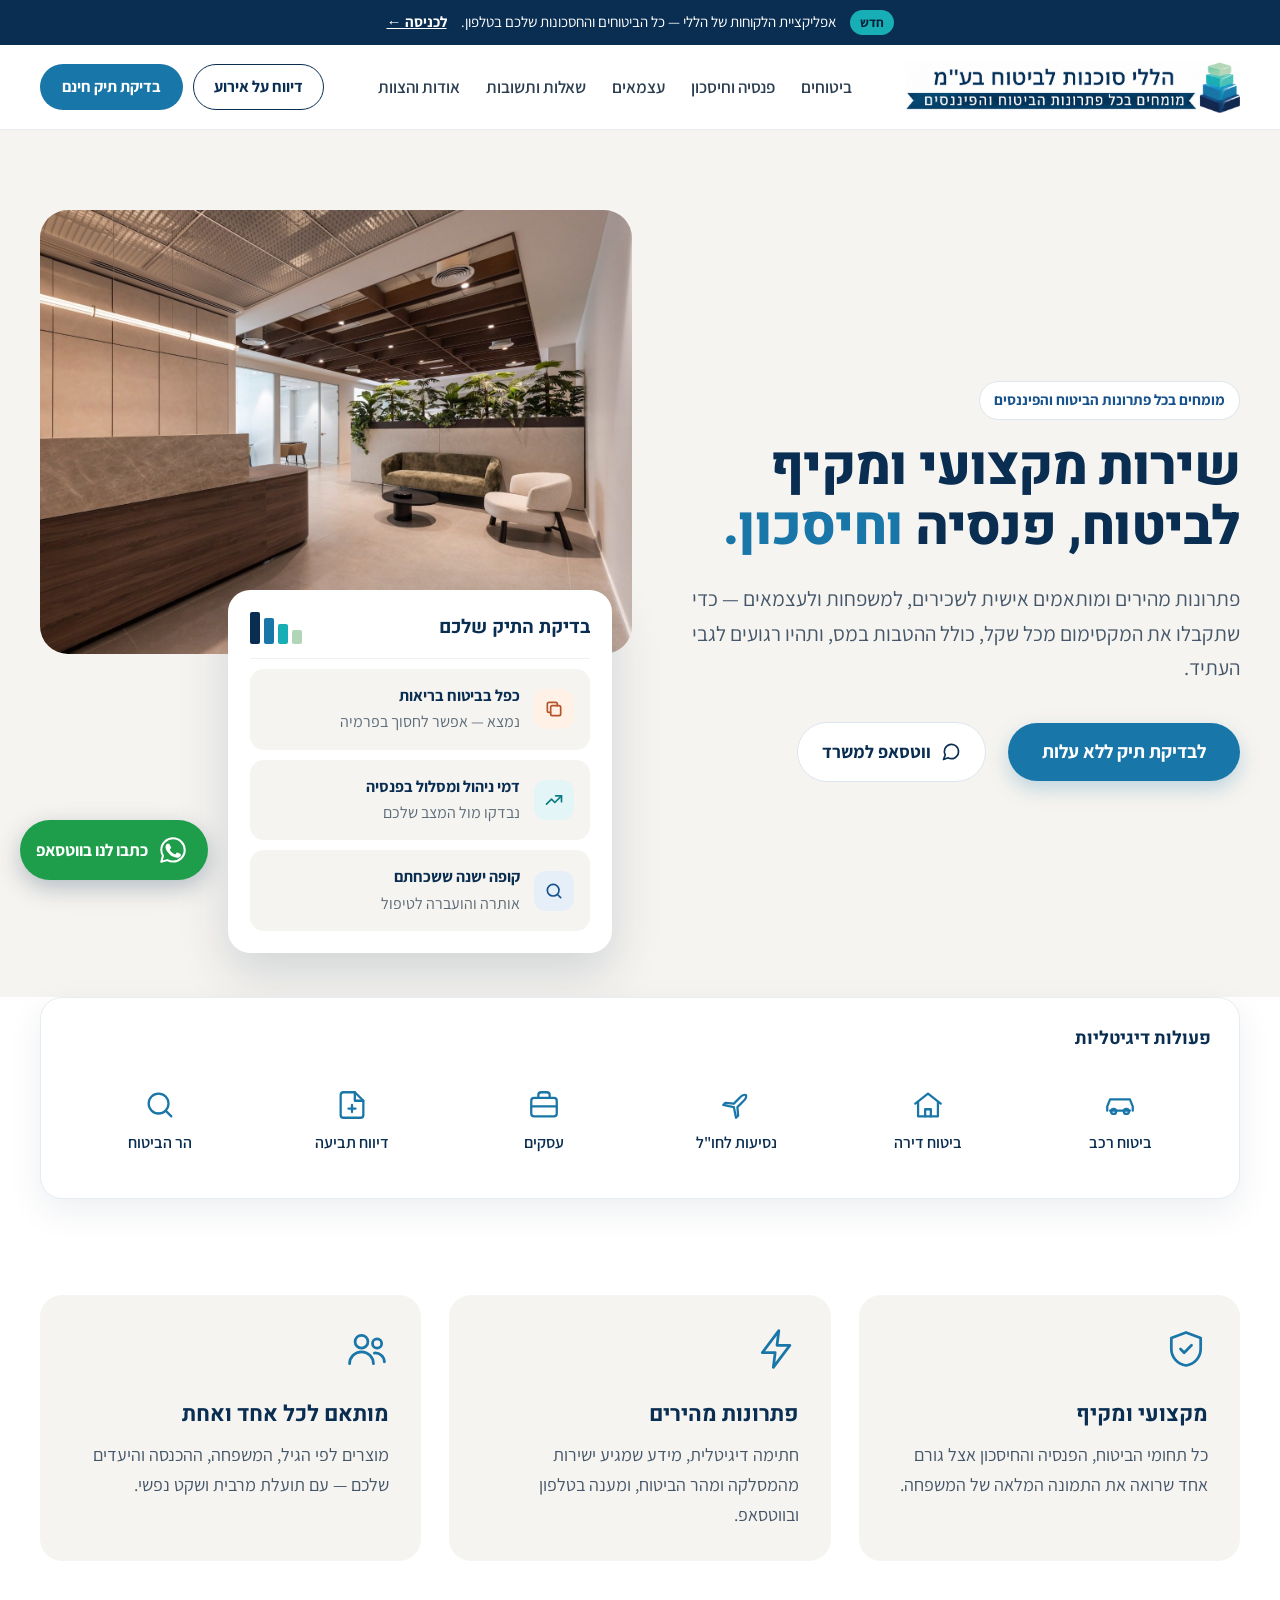
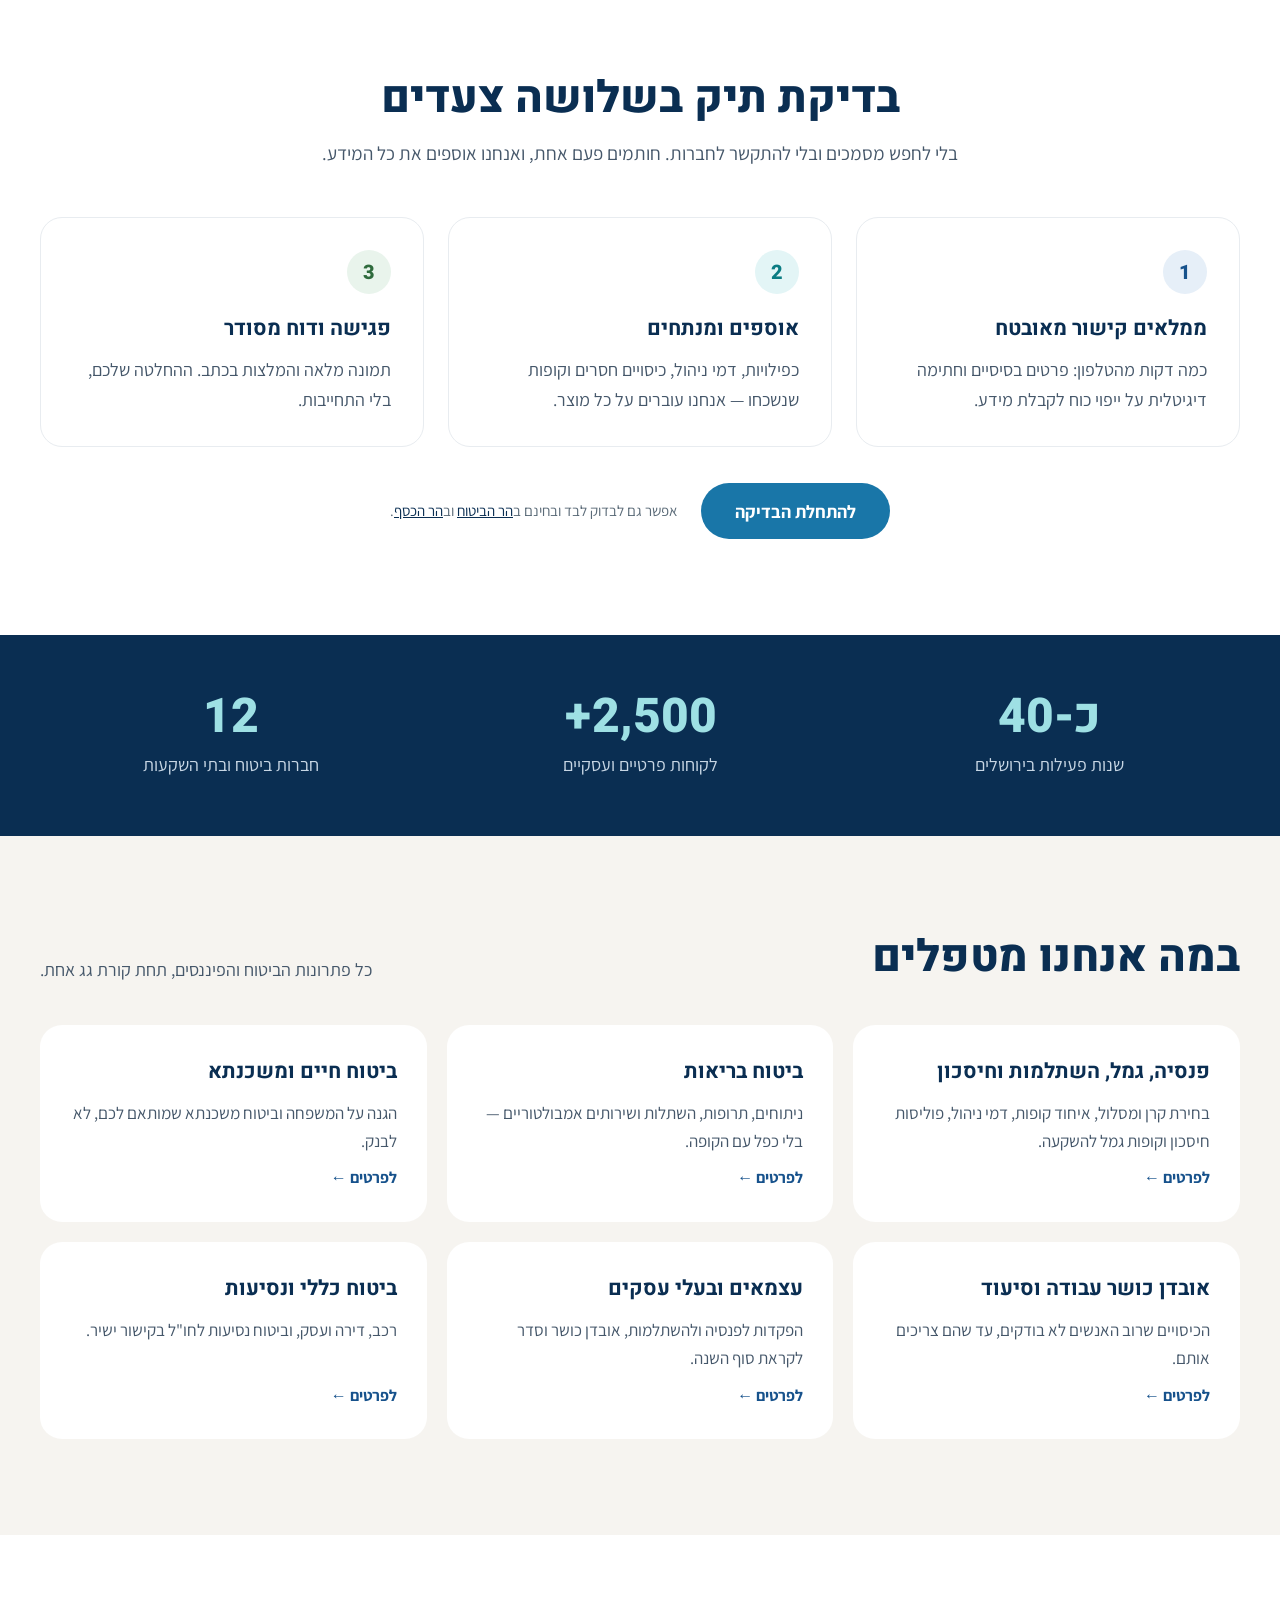
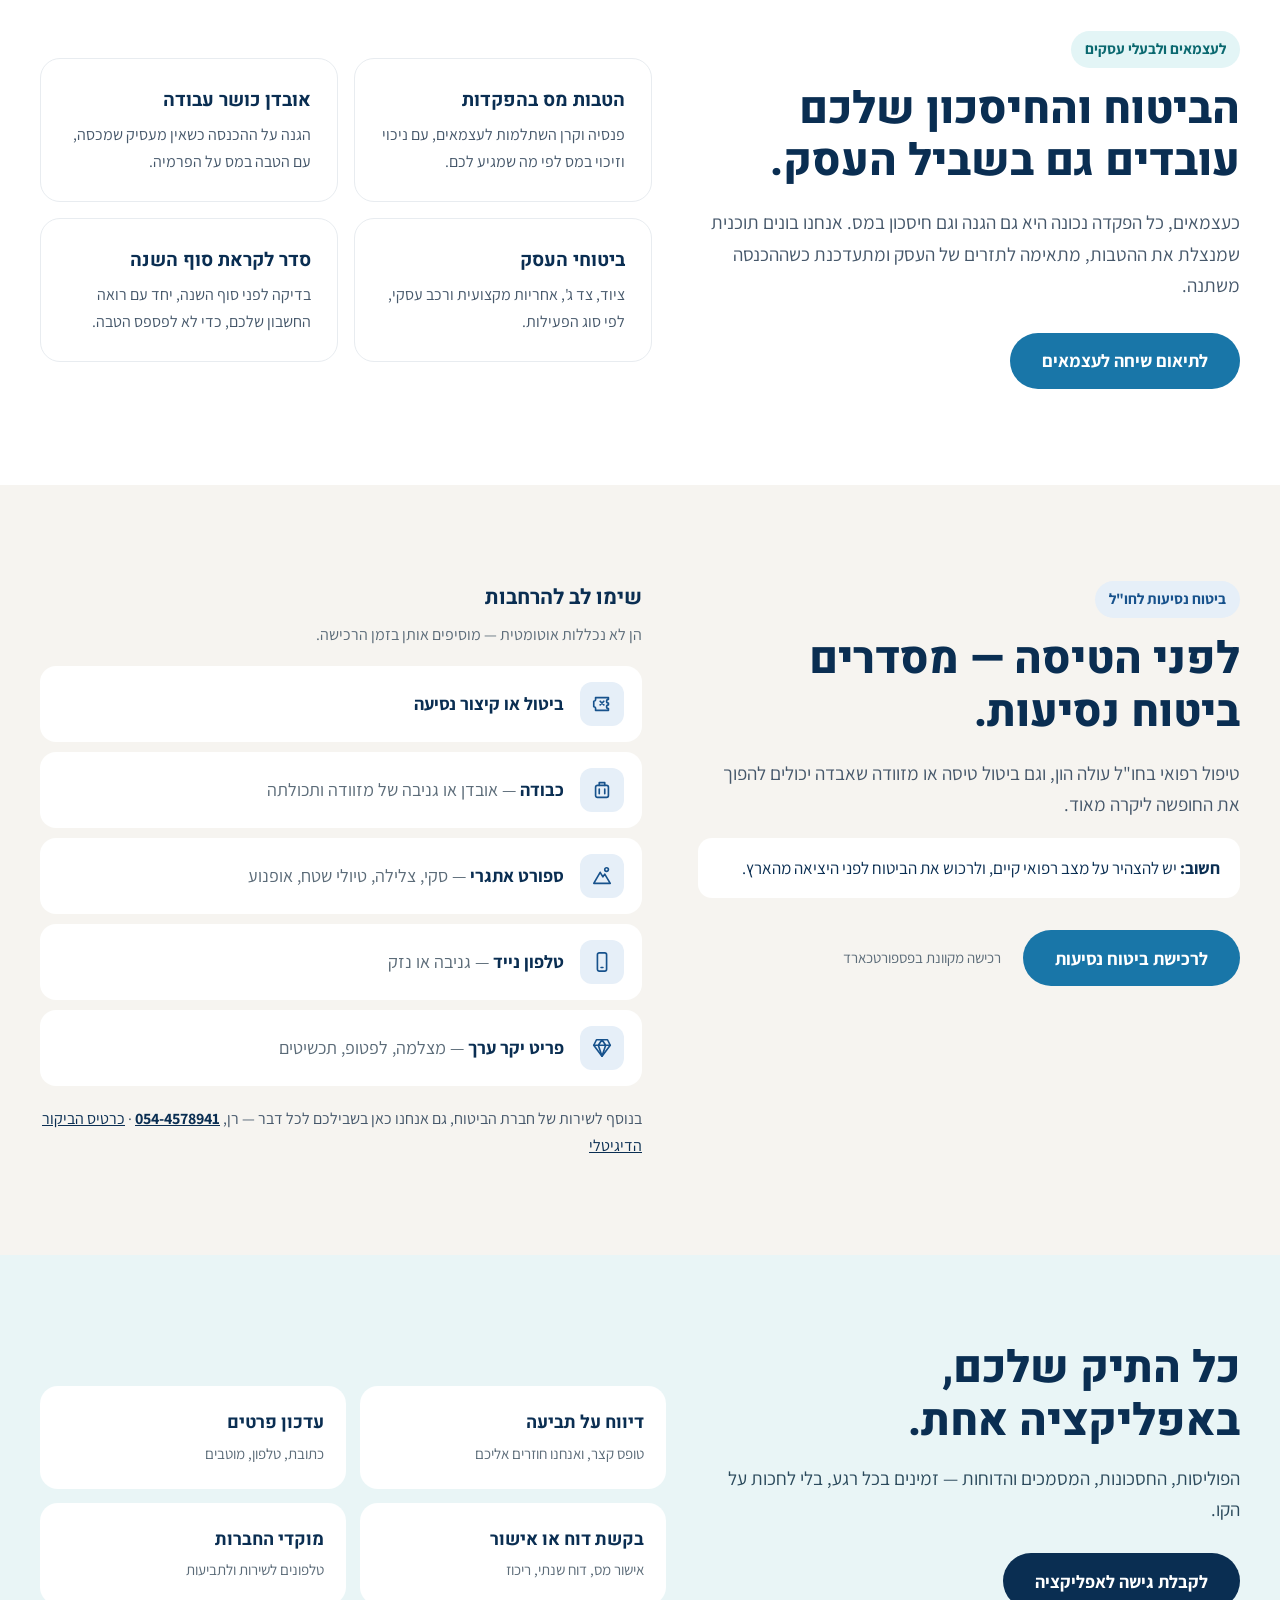
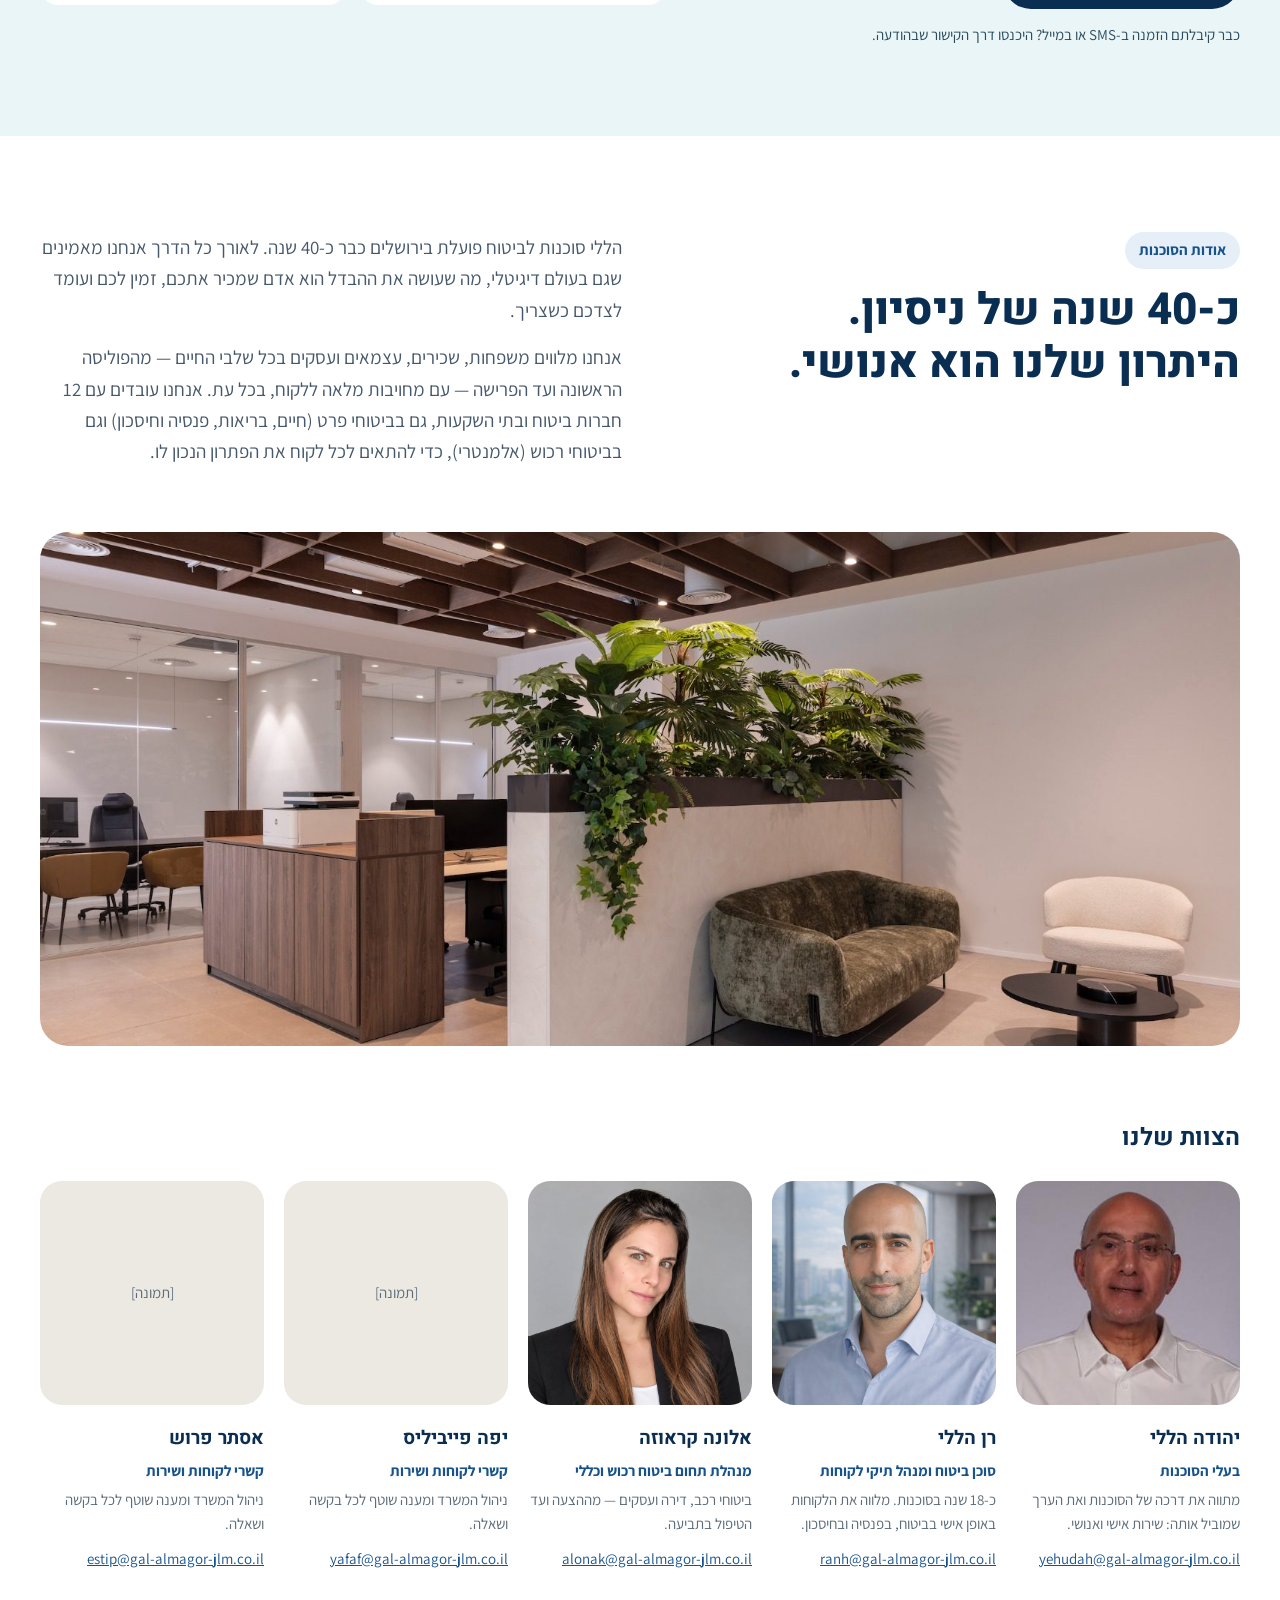
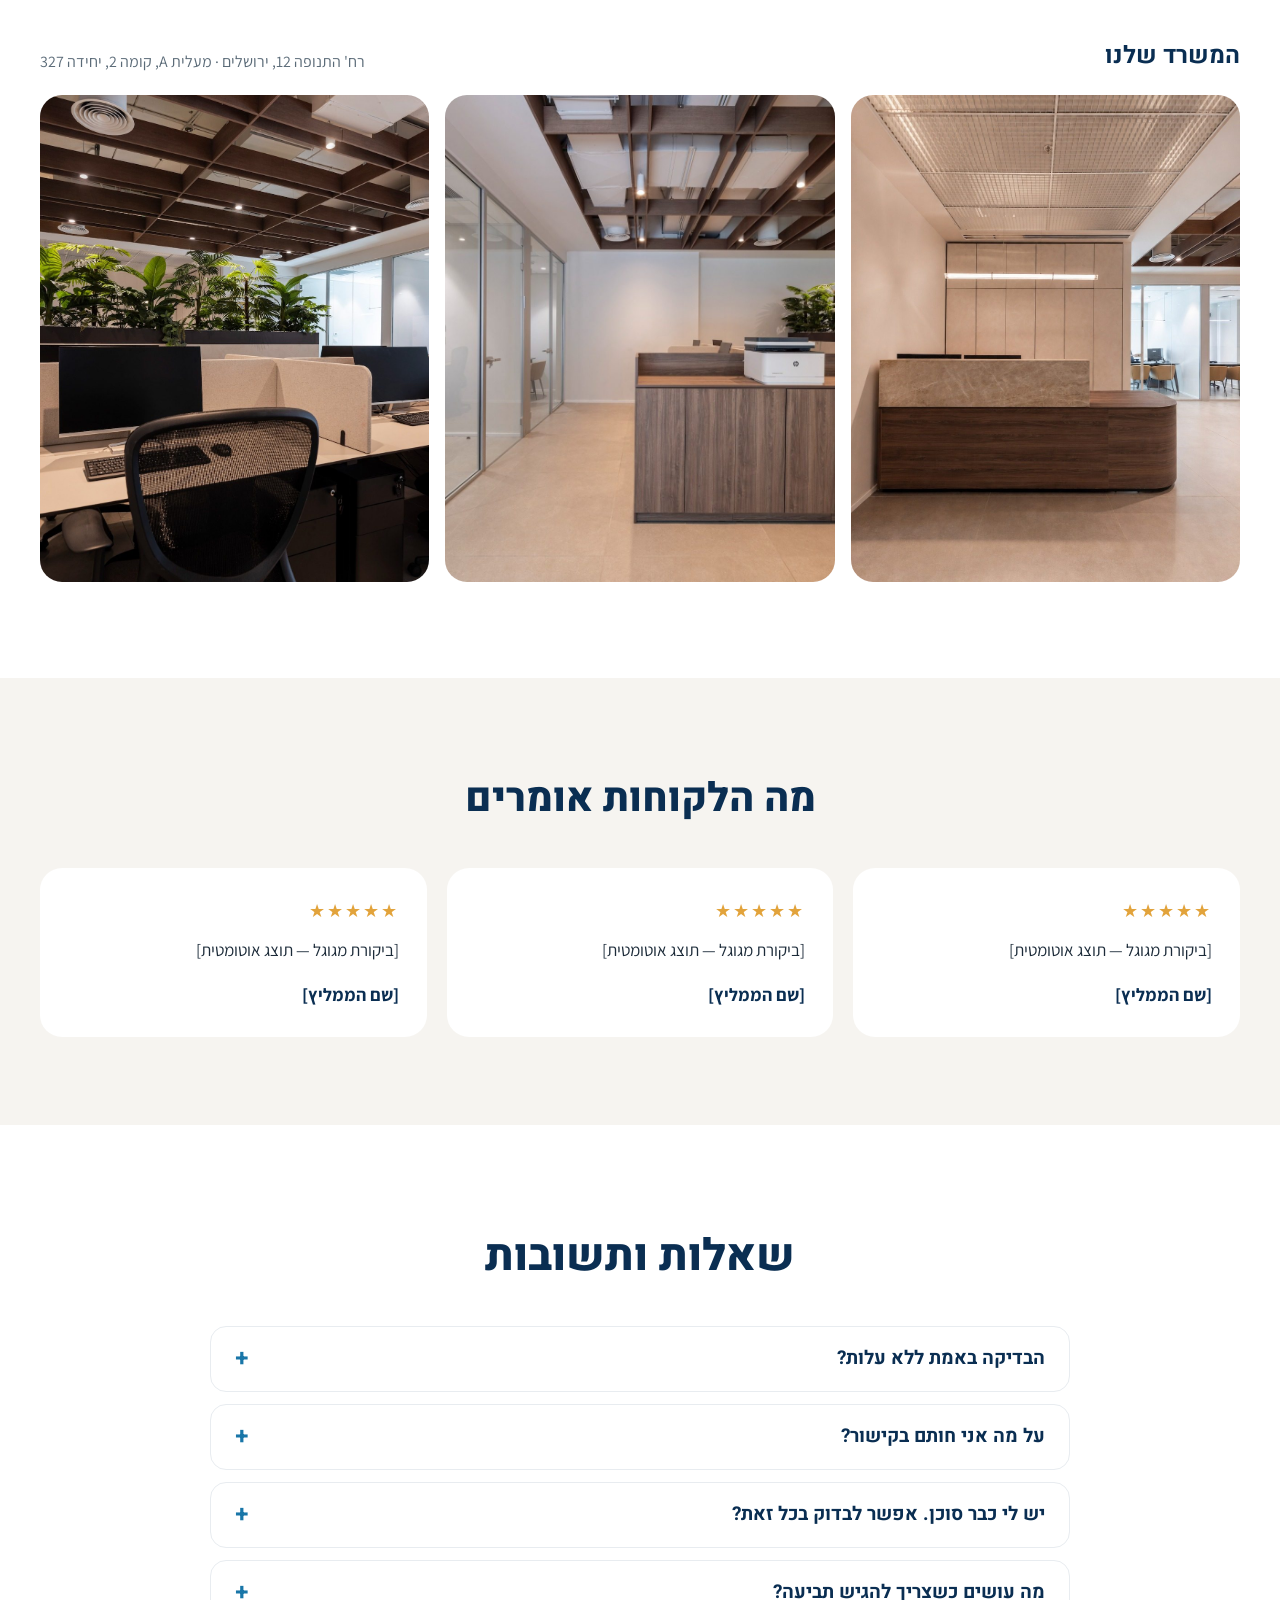
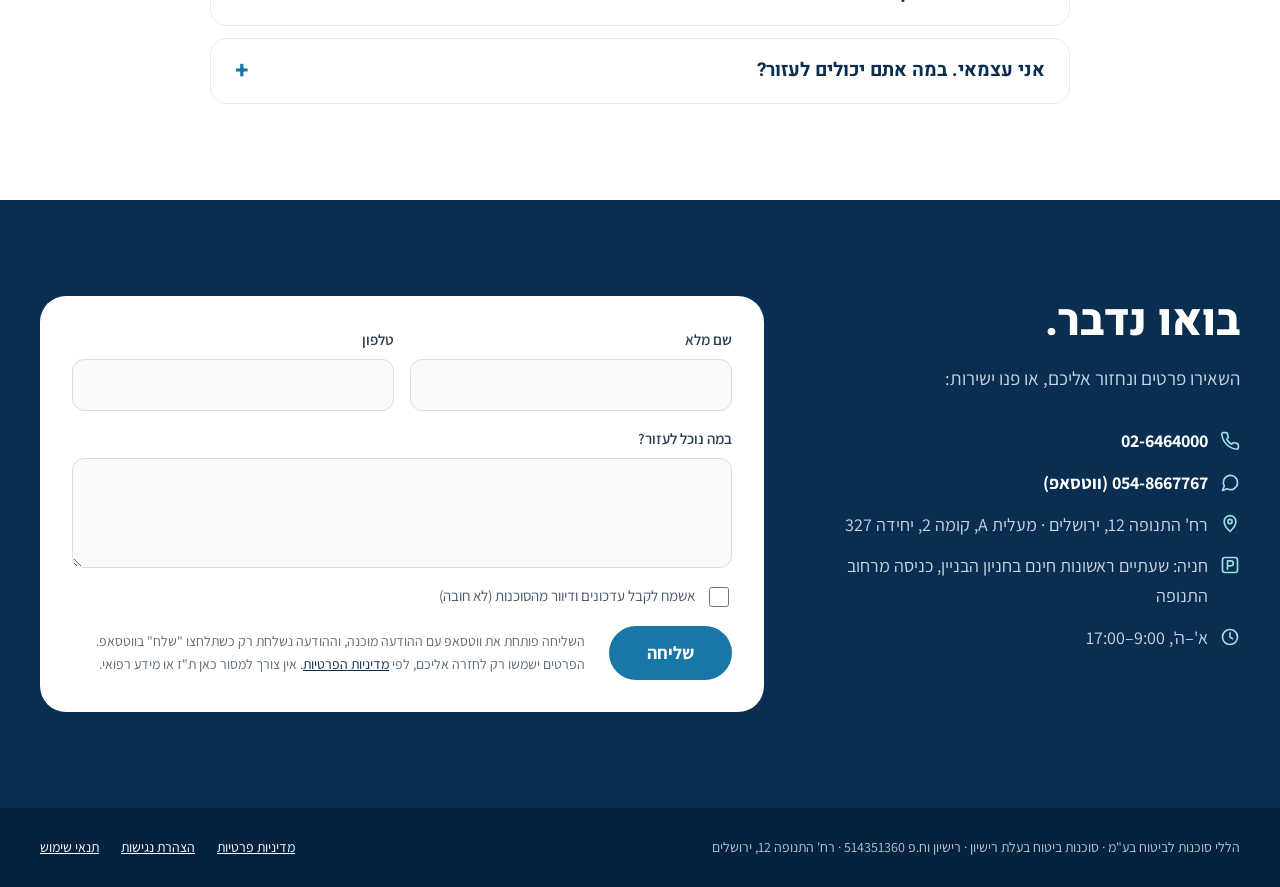
<file: index.html>
<!doctype html>
<html lang="he" dir="rtl">
<head>
<meta charset="utf-8">
<meta name="viewport" content="width=device-width, initial-scale=1">
<title>הללי סוכנות לביטוח | ביטוח, פנסיה וחיסכון בירושלים</title>
<meta name="description" content="הללי סוכנות לביטוח בע&quot;מ — כ-40 שנה בירושלים. ביטוח, פנסיה, גמל, השתלמות וחיסכון, לשכירים, למשפחות ולעצמאים. בדיקת תיק ללא עלות.">
<link rel="stylesheet" href="fonts.css">
<style>
body{margin:0;background:#FFFFFF}
a{color:#0A2E52}a:hover{color:#17528C}
summary{cursor:pointer;list-style:none}
summary::-webkit-details-marker{display:none}

html{scroll-behavior:smooth}
img{max-width:100%}
</style>
<style>
.wa-float{position:fixed;left:20px;bottom:calc(20px + env(safe-area-inset-bottom,0px));z-index:50;display:inline-flex;align-items:center;gap:10px;min-height:60px;padding:0 20px 0 16px;background:#1E9E4A;color:#FFFFFF;border-radius:999px;text-decoration:none;font-family:'Assistant',sans-serif;font-weight:700;font-size:17px;box-shadow:0 8px 24px rgba(10,46,82,.28);transition:transform .15s ease,box-shadow .15s ease}
.wa-float:hover{transform:translateY(-2px);box-shadow:0 12px 28px rgba(10,46,82,.34);color:#FFFFFF}
.wa-float:focus-visible{outline:3px solid #0A2E52;outline-offset:3px}
.wa-float svg{width:30px;height:30px;flex:none}
@media (max-width:640px){.wa-float{width:60px;height:60px;padding:0;justify-content:center;left:16px;bottom:calc(16px + env(safe-area-inset-bottom,0px))}.wa-float span{position:absolute;width:1px;height:1px;overflow:hidden;clip:rect(0 0 0 0);white-space:nowrap}}
@media print{.wa-float{display:none}}
@media (prefers-reduced-motion:reduce){.wa-float{transition:none}.wa-float:hover{transform:none}}
</style>
</head>
<body>
<a class="wa-float" href="https://wa.me/972548667767?text=%D7%A9%D7%9C%D7%95%D7%9D%2C%20%D7%94%D7%92%D7%A2%D7%AA%D7%99%20%D7%9E%D7%94%D7%90%D7%AA%D7%A8%20%D7%95%D7%90%D7%A9%D7%9E%D7%97%20%D7%9C%D7%A2%D7%96%D7%A8%D7%94." target="_blank" rel="noopener" aria-label="כתבו לנו בווטסאפ">
<svg aria-hidden="true" viewBox="0 0 32 32" fill="none"><path d="M16 3.5C9.1 3.5 3.5 9 3.5 15.8c0 2.3.6 4.5 1.8 6.4L3.5 28.5l6.5-1.7c1.8 1 3.9 1.5 6 1.5 6.9 0 12.5-5.5 12.5-12.3S22.9 3.5 16 3.5z" stroke="currentColor" stroke-width="2.2" stroke-linejoin="round"/><path d="M12.2 9.8c-.3-.6-.6-.6-.9-.6h-.8c-.3 0-.7.1-1.1.5-.4.4-1.4 1.4-1.4 3.4s1.5 3.9 1.7 4.2c.2.3 2.8 4.4 6.9 6 3.4 1.3 4.1 1.1 4.8 1 .7-.1 2.4-1 2.7-1.9.3-.9.3-1.7.2-1.9-.1-.2-.4-.3-.8-.5l-2.7-1.3c-.4-.2-.6-.2-.9.2-.3.4-1 1.3-1.2 1.5-.2.3-.4.3-.8.1-.4-.2-1.6-.6-3.1-1.9-1.1-1-1.9-2.3-2.1-2.7-.2-.4 0-.6.2-.8l.6-.7c.2-.2.3-.4.4-.7.1-.3.1-.5 0-.7l-1.7-3.2z" fill="currentColor"/></svg>
<span>כתבו לנו בווטסאפ</span></a>



<div dir="rtl" style="font-family: 'Assistant', sans-serif; color: #1C2B39; background: #FFFFFF; font-size: 18px; line-height: 1.65">

<div style="background: #0A2E52; color: #FFFFFF; font-size: 15px">
<div style="max-width: 1200px; margin: 0 auto; padding: 10px 24px; display: flex; flex-wrap: wrap; justify-content: center; gap: 6px 14px; text-align: center">
<span style="display: inline-flex; align-items: center; padding: 1px 10px; background: #17AEB6; color: #062038; border-radius: 999px; font-weight: 700; font-size: 13px">חדש</span>
<span>אפליקציית הלקוחות של הללי — כל הביטוחים והחסכונות שלכם בטלפון.</span>
<a href="#clients" style="color: #FFFFFF; font-weight: 700">לכניסה ←</a>
</div>
</div>

<header style="background: #FFFFFF; border-bottom: 1px solid #E8ECF0">
<div style="max-width: 1200px; margin: 0 auto; padding: 16px 24px; display: flex; flex-wrap: wrap; align-items: center; justify-content: space-between; gap: 14px 28px">
<a href="#top" aria-label="הללי סוכנות לביטוח — לדף הבית" style="display: flex; align-items: center">
<img src="logo.png" alt="הללי סוכנות לביטוח בע&quot;מ — מומחים בכל פתרונות הביטוח והפיננסים" style="height: 52px; width: auto; max-width: 100%; display: block">
</a>
<nav aria-label="ניווט ראשי" style="display: flex; flex-wrap: wrap; gap: 4px 26px; font-size: 17px; font-weight: 600">
<a href="#areas" style="text-decoration: none; color: #2B3D4F">ביטוחים</a>
<a href="#areas" style="text-decoration: none; color: #2B3D4F">פנסיה וחיסכון</a>
<a href="#business" style="text-decoration: none; color: #2B3D4F">עצמאים</a>
<a href="#faq" style="text-decoration: none; color: #2B3D4F">שאלות ותשובות</a>
<a href="#about" style="text-decoration: none; color: #2B3D4F">אודות והצוות</a>
</nav>
<div style="display: flex; flex-wrap: wrap; gap: 10px">
<a href="https://wa.me/972548667767?text=%D7%A9%D7%9C%D7%95%D7%9D%2C%20%D7%90%D7%A0%D7%99%20%D7%A8%D7%95%D7%A6%D7%94%20%D7%9C%D7%93%D7%95%D7%95%D7%97%20%D7%A2%D7%9C%20%D7%90%D7%99%D7%A8%D7%95%D7%A2%20/%20%D7%AA%D7%91%D7%99%D7%A2%D7%94.%0A%D7%A9%D7%9D%20%D7%9E%D7%9C%D7%90%3A%0A%D7%A1%D7%95%D7%92%20%D7%94%D7%91%D7%99%D7%98%D7%95%D7%97%20%28%D7%A8%D7%9B%D7%91%20/%20%D7%93%D7%99%D7%A8%D7%94%20/%20%D7%91%D7%A8%D7%99%D7%90%D7%95%D7%AA%20/%20%D7%90%D7%97%D7%A8%29%3A%0A%D7%AA%D7%90%D7%A8%D7%99%D7%9A%20%D7%94%D7%90%D7%99%D7%A8%D7%95%D7%A2%3A%0A%D7%AA%D7%99%D7%90%D7%95%D7%A8%20%D7%A7%D7%A6%D7%A8%3A" style="display: inline-flex; align-items: center; min-height: 44px; padding: 0 20px; border: 1.5px solid #0A2E52; color: #0A2E52; border-radius: 999px; text-decoration: none; font-weight: 700; font-size: 16px">דיווח על אירוע</a>
<a href="https://polywizz.com/SU/rFmfpzar" style="display: inline-flex; align-items: center; min-height: 44px; padding: 0 22px; background: #1976A8; color: #FFFFFF; border-radius: 999px; text-decoration: none; font-weight: 700; font-size: 16px">בדיקת תיק חינם</a>
</div>
</div>
</header>

<section id="top" style="background: #F6F4F0">
<div style="max-width: 1200px; margin: 0 auto; padding: 80px 24px 88px; display: flex; flex-wrap: wrap; gap: 56px; align-items: center">
<div style="flex: 1 1 480px; min-width: 0">
<p style="margin: 0 0 18px; display: inline-flex; align-items: center; gap: 8px; padding: 6px 14px; background: #FFFFFF; border: 1px solid #DCE6EE; border-radius: 999px; font-size: 15px; font-weight: 700; color: #17528C">מומחים בכל פתרונות הביטוח והפיננסים</p>
<h1 style="margin: 0; font-family: 'Heebo', sans-serif; font-weight: 800; font-size: clamp(36px, 4.2vw, 54px); line-height: 1.12; letter-spacing: -1px; color: #0A2E52">שירות מקצועי ומקיף<br>לביטוח, פנסיה <span style="color: #1976A8">וחיסכון.</span></h1>
<p style="margin: 24px 0 36px; font-size: 21px; color: #45576A; max-width: 560px">פתרונות מהירים ומותאמים אישית לשכירים, למשפחות ולעצמאים — כדי שתקבלו את המקסימום מכל שקל, כולל ההטבות במס, ותהיו רגועים לגבי העתיד.</p>
<div style="display: flex; flex-wrap: wrap; align-items: center; gap: 14px 22px">
<a href="https://polywizz.com/SU/rFmfpzar" style="display: inline-flex; align-items: center; min-height: 58px; padding: 0 34px; background: #1976A8; color: #FFFFFF; border-radius: 999px; text-decoration: none; font-weight: 700; font-size: 19px; box-shadow: 0 8px 20px rgba(25,118,168,0.25)">לבדיקת תיק ללא עלות</a>
<a href="https://wa.me/972548667767" style="display: inline-flex; align-items: center; gap: 10px; min-height: 58px; padding: 0 24px; background: #FFFFFF; border: 1px solid #DCE6EE; border-radius: 999px; color: #0A2E52; text-decoration: none; font-weight: 700; font-size: 18px">
<svg aria-hidden="true" width="20" height="20" viewBox="0 0 24 24" fill="none" stroke="currentColor" stroke-width="2" stroke-linecap="round" stroke-linejoin="round"><path d="M21 11.5a8.4 8.4 0 0 1-12.5 7.4L3 21l2.1-5.4A8.5 8.5 0 1 1 21 11.5z"/></svg>
ווטסאפ למשרד</a>
</div>
</div>
<div style="flex: 1 1 520px; min-width: 0; display: flex; flex-direction: column">
<img src="office-lobby.jpg" alt="קבלת הקהל ופינת ההמתנה במשרדי הסוכנות" style="width: 100%; aspect-ratio: 4 / 3; object-fit: cover; border-radius: 28px; display: block">
<div aria-hidden="true" style="align-self: flex-start; width: min(340px, 88%); margin: -64px 20px 0 0; position: relative; display: flex; flex-direction: column; gap: 10px; padding: 22px; background: #FFFFFF; border-radius: 22px; box-shadow: 0 20px 50px rgba(10,46,82,0.16)">
<div style="display: flex; align-items: center; justify-content: space-between; gap: 12px; padding-bottom: 14px; border-bottom: 1px solid #EEF2F5">
<span style="font-family: 'Heebo', sans-serif; font-weight: 700; font-size: 19px; color: #0A2E52">בדיקת התיק שלכם</span>
<span style="display: flex; gap: 4px; align-items: flex-end">
<span style="width: 10px; height: 14px; background: #B0D6B7; border-radius: 2px"></span>
<span style="width: 10px; height: 20px; background: #17AEB6; border-radius: 2px"></span>
<span style="width: 10px; height: 26px; background: #1976A8; border-radius: 2px"></span>
<span style="width: 10px; height: 32px; background: #0A2E52; border-radius: 2px"></span>
</span>
</div>
<div style="display: flex; align-items: center; gap: 14px; padding: 14px 16px; background: #F6F4F0; border-radius: 14px">
<span style="flex: none; width: 40px; height: 40px; border-radius: 12px; background: #FFF1E6; display: flex; align-items: center; justify-content: center"><svg width="20" height="20" viewBox="0 0 24 24" fill="none" stroke="#B4532A" stroke-width="2" stroke-linecap="round" stroke-linejoin="round"><rect x="8" y="8" width="12" height="12" rx="2"/><path d="M16 8V6a2 2 0 0 0-2-2H6a2 2 0 0 0-2 2v8a2 2 0 0 0 2 2h2"/></svg></span>
<span style="flex: 1; font-size: 16px"><b style="color: #0A2E52">כפל בביטוח בריאות</b><br><span style="color: #5B6B78">נמצא — אפשר לחסוך בפרמיה</span></span>
</div>
<div style="display: flex; align-items: center; gap: 14px; padding: 14px 16px; background: #F6F4F0; border-radius: 14px">
<span style="flex: none; width: 40px; height: 40px; border-radius: 12px; background: #E3F5F6; display: flex; align-items: center; justify-content: center"><svg width="20" height="20" viewBox="0 0 24 24" fill="none" stroke="#0B7C83" stroke-width="2" stroke-linecap="round" stroke-linejoin="round"><path d="M3 17l6-6 4 4 8-8"/><path d="M14 7h7v7"/></svg></span>
<span style="flex: 1; font-size: 16px"><b style="color: #0A2E52">דמי ניהול ומסלול בפנסיה</b><br><span style="color: #5B6B78">נבדקו מול המצב שלכם</span></span>
</div>
<div style="display: flex; align-items: center; gap: 14px; padding: 14px 16px; background: #F6F4F0; border-radius: 14px">
<span style="flex: none; width: 40px; height: 40px; border-radius: 12px; background: #E6EFF8; display: flex; align-items: center; justify-content: center"><svg width="20" height="20" viewBox="0 0 24 24" fill="none" stroke="#17528C" stroke-width="2" stroke-linecap="round" stroke-linejoin="round"><circle cx="11" cy="11" r="7"/><path d="m20 20-3.5-3.5"/></svg></span>
<span style="flex: 1; font-size: 16px"><b style="color: #0A2E52">קופה ישנה ששכחתם</b><br><span style="color: #5B6B78">אותרה והועברה לטיפול</span></span>
</div>
</div>
</div>
</div>
</section>

<section aria-labelledby="quick-title" style="background: #FFFFFF">
<div style="max-width: 1200px; margin: -44px auto 0; padding: 0 24px; position: relative">
<div style="background: #FFFFFF; border: 1px solid #E8ECF0; border-radius: 22px; box-shadow: 0 12px 34px rgba(10,46,82,0.08); padding: 26px 28px">
<h2 id="quick-title" style="margin: 0 0 18px; font-family: 'Heebo', sans-serif; font-weight: 700; font-size: 18px; color: #0A2E52">פעולות דיגיטליות</h2>
<div style="display: grid; grid-template-columns: repeat(auto-fit, minmax(130px, 1fr)); gap: 10px">
<a href="#contact" style="display: flex; flex-direction: column; align-items: center; gap: 8px; padding: 16px 8px; border-radius: 14px; text-decoration: none; color: #0A2E52; font-weight: 600; font-size: 16px; text-align: center">
<svg aria-hidden="true" width="34" height="34" viewBox="0 0 24 24" fill="none" stroke="#1976A8" stroke-width="1.6" stroke-linecap="round" stroke-linejoin="round"><path d="M5 16h14M3 16v-3l2-5h14l2 5v3"/><circle cx="7.5" cy="16.5" r="1.8"/><circle cx="16.5" cy="16.5" r="1.8"/></svg>ביטוח רכב</a>
<a href="#contact" style="display: flex; flex-direction: column; align-items: center; gap: 8px; padding: 16px 8px; border-radius: 14px; text-decoration: none; color: #0A2E52; font-weight: 600; font-size: 16px; text-align: center">
<svg aria-hidden="true" width="34" height="34" viewBox="0 0 24 24" fill="none" stroke="#1976A8" stroke-width="1.6" stroke-linecap="round" stroke-linejoin="round"><path d="M3 11 12 4l9 7"/><path d="M5 10v10h14V10"/><path d="M10 20v-5h4v5"/></svg>ביטוח דירה</a>
<a href="#travel" style="display: flex; flex-direction: column; align-items: center; gap: 8px; padding: 16px 8px; border-radius: 14px; text-decoration: none; color: #0A2E52; font-weight: 600; font-size: 16px; text-align: center">
<svg aria-hidden="true" width="34" height="34" viewBox="0 0 24 24" fill="none" stroke="#1976A8" stroke-width="1.6" stroke-linecap="round" stroke-linejoin="round"><path d="M10.5 13.5 3 12l1.5-1.5 6 .5 5-5c1-1 3-1.5 3.5-1s0 2.5-1 3.5l-5 5 .5 6L12 21l-1.5-7.5z"/></svg>נסיעות לחו"ל</a>
<a href="#business" style="display: flex; flex-direction: column; align-items: center; gap: 8px; padding: 16px 8px; border-radius: 14px; text-decoration: none; color: #0A2E52; font-weight: 600; font-size: 16px; text-align: center">
<svg aria-hidden="true" width="34" height="34" viewBox="0 0 24 24" fill="none" stroke="#1976A8" stroke-width="1.6" stroke-linecap="round" stroke-linejoin="round"><rect x="3" y="7" width="18" height="13" rx="2"/><path d="M8 7V5a2 2 0 0 1 2-2h4a2 2 0 0 1 2 2v2M3 13h18"/></svg>עסקים</a>
<a href="https://wa.me/972548667767?text=%D7%A9%D7%9C%D7%95%D7%9D%2C%20%D7%90%D7%A0%D7%99%20%D7%A8%D7%95%D7%A6%D7%94%20%D7%9C%D7%93%D7%95%D7%95%D7%97%20%D7%A2%D7%9C%20%D7%90%D7%99%D7%A8%D7%95%D7%A2%20/%20%D7%AA%D7%91%D7%99%D7%A2%D7%94.%0A%D7%A9%D7%9D%20%D7%9E%D7%9C%D7%90%3A%0A%D7%A1%D7%95%D7%92%20%D7%94%D7%91%D7%99%D7%98%D7%95%D7%97%20%28%D7%A8%D7%9B%D7%91%20/%20%D7%93%D7%99%D7%A8%D7%94%20/%20%D7%91%D7%A8%D7%99%D7%90%D7%95%D7%AA%20/%20%D7%90%D7%97%D7%A8%29%3A%0A%D7%AA%D7%90%D7%A8%D7%99%D7%9A%20%D7%94%D7%90%D7%99%D7%A8%D7%95%D7%A2%3A%0A%D7%AA%D7%99%D7%90%D7%95%D7%A8%20%D7%A7%D7%A6%D7%A8%3A" style="display: flex; flex-direction: column; align-items: center; gap: 8px; padding: 16px 8px; border-radius: 14px; text-decoration: none; color: #0A2E52; font-weight: 600; font-size: 16px; text-align: center">
<svg aria-hidden="true" width="34" height="34" viewBox="0 0 24 24" fill="none" stroke="#1976A8" stroke-width="1.6" stroke-linecap="round" stroke-linejoin="round"><path d="M14 3H6a2 2 0 0 0-2 2v14a2 2 0 0 0 2 2h12a2 2 0 0 0 2-2V9z"/><path d="M14 3v6h6M12 12v5M9.5 14.5h5"/></svg>דיווח תביעה</a>
<a href="https://harb.cma.gov.il" style="display: flex; flex-direction: column; align-items: center; gap: 8px; padding: 16px 8px; border-radius: 14px; text-decoration: none; color: #0A2E52; font-weight: 600; font-size: 16px; text-align: center">
<svg aria-hidden="true" width="34" height="34" viewBox="0 0 24 24" fill="none" stroke="#1976A8" stroke-width="1.6" stroke-linecap="round" stroke-linejoin="round"><circle cx="11" cy="11" r="7"/><path d="m20 20-3.5-3.5"/></svg>הר הביטוח</a>
</div>
</div>
</div>
</section>

<section aria-label="למה הללי" style="background: #FFFFFF">
<div style="max-width: 1200px; margin: 0 auto; padding: 96px 24px 40px; display: grid; grid-template-columns: repeat(auto-fit, minmax(260px, 1fr)); gap: 28px">
<div style="padding: 32px; border-radius: 22px; background: #F6F4F0">
<svg aria-hidden="true" width="44" height="44" viewBox="0 0 24 24" fill="none" stroke="#1976A8" stroke-width="1.5" stroke-linecap="round" stroke-linejoin="round"><path d="M12 3 4 6v6c0 4.5 3.4 8.3 8 9 4.6-.7 8-4.5 8-9V6z"/><path d="m9 12 2 2 4-4"/></svg>
<h3 style="margin: 16px 0 8px; font-family: 'Heebo', sans-serif; font-weight: 700; font-size: 22px; color: #0A2E52">מקצועי ומקיף</h3>
<p style="margin: 0; color: #45576A">כל תחומי הביטוח, הפנסיה והחיסכון אצל גורם אחד שרואה את התמונה המלאה של המשפחה.</p>
</div>
<div style="padding: 32px; border-radius: 22px; background: #F6F4F0">
<svg aria-hidden="true" width="44" height="44" viewBox="0 0 24 24" fill="none" stroke="#1976A8" stroke-width="1.5" stroke-linecap="round" stroke-linejoin="round"><path d="M13 2 4 14h7l-1 8 9-12h-7z"/></svg>
<h3 style="margin: 16px 0 8px; font-family: 'Heebo', sans-serif; font-weight: 700; font-size: 22px; color: #0A2E52">פתרונות מהירים</h3>
<p style="margin: 0; color: #45576A">חתימה דיגיטלית, מידע שמגיע ישירות מהמסלקה ומהר הביטוח, ומענה בטלפון ובווטסאפ.</p>
</div>
<div style="padding: 32px; border-radius: 22px; background: #F6F4F0">
<svg aria-hidden="true" width="44" height="44" viewBox="0 0 24 24" fill="none" stroke="#1976A8" stroke-width="1.5" stroke-linecap="round" stroke-linejoin="round"><circle cx="9" cy="8" r="3.5"/><path d="M2.5 20a6.5 6.5 0 0 1 13 0"/><circle cx="17.5" cy="9" r="2.5"/><path d="M16 14.2a5 5 0 0 1 5.5 4.8"/></svg>
<h3 style="margin: 16px 0 8px; font-family: 'Heebo', sans-serif; font-weight: 700; font-size: 22px; color: #0A2E52">מותאם לכל אחד ואחת</h3>
<p style="margin: 0; color: #45576A">מוצרים לפי הגיל, המשפחה, ההכנסה והיעדים שלכם — עם תועלת מרבית ושקט נפשי.</p>
</div>
</div>
</section>

<section id="check" style="background: #FFFFFF">
<div style="max-width: 1200px; margin: 0 auto; padding: 72px 24px 96px">
<div style="text-align: center; max-width: 680px; margin: 0 auto 48px">
<h2 style="margin: 0 0 12px; font-family: 'Heebo', sans-serif; font-weight: 800; font-size: clamp(30px, 3.6vw, 44px); line-height: 1.2; color: #0A2E52">בדיקת תיק בשלושה צעדים</h2>
<p style="margin: 0; font-size: 19px; color: #45576A">בלי לחפש מסמכים ובלי להתקשר לחברות. חותמים פעם אחת, ואנחנו אוספים את כל המידע.</p>
</div>
<ol style="margin: 0; padding: 0; list-style: none; display: grid; grid-template-columns: repeat(auto-fit, minmax(260px, 1fr)); gap: 24px">
<li style="padding: 32px; border: 1px solid #E8ECF0; border-radius: 22px">
<span aria-hidden="true" style="display: inline-flex; align-items: center; justify-content: center; width: 44px; height: 44px; border-radius: 999px; background: #E6EFF8; color: #17528C; font-family: 'Heebo', sans-serif; font-weight: 800; font-size: 20px">1</span>
<h3 style="margin: 18px 0 8px; font-family: 'Heebo', sans-serif; font-weight: 700; font-size: 21px; color: #0A2E52">ממלאים קישור מאובטח</h3>
<p style="margin: 0; color: #45576A">כמה דקות מהטלפון: פרטים בסיסיים וחתימה דיגיטלית על ייפוי כוח לקבלת מידע.</p>
</li>
<li style="padding: 32px; border: 1px solid #E8ECF0; border-radius: 22px">
<span aria-hidden="true" style="display: inline-flex; align-items: center; justify-content: center; width: 44px; height: 44px; border-radius: 999px; background: #E3F5F6; color: #0B7C83; font-family: 'Heebo', sans-serif; font-weight: 800; font-size: 20px">2</span>
<h3 style="margin: 18px 0 8px; font-family: 'Heebo', sans-serif; font-weight: 700; font-size: 21px; color: #0A2E52">אוספים ומנתחים</h3>
<p style="margin: 0; color: #45576A">כפילויות, דמי ניהול, כיסויים חסרים וקופות שנשכחו — אנחנו עוברים על כל מוצר.</p>
</li>
<li style="padding: 32px; border: 1px solid #E8ECF0; border-radius: 22px">
<span aria-hidden="true" style="display: inline-flex; align-items: center; justify-content: center; width: 44px; height: 44px; border-radius: 999px; background: #E9F4EC; color: #2F6B3D; font-family: 'Heebo', sans-serif; font-weight: 800; font-size: 20px">3</span>
<h3 style="margin: 18px 0 8px; font-family: 'Heebo', sans-serif; font-weight: 700; font-size: 21px; color: #0A2E52">פגישה ודוח מסודר</h3>
<p style="margin: 0; color: #45576A">תמונה מלאה והמלצות בכתב. ההחלטה שלכם, בלי התחייבות.</p>
</li>
</ol>
<div style="margin-top: 36px; display: flex; flex-wrap: wrap; justify-content: center; align-items: center; gap: 14px 24px; text-align: center">
<a href="https://polywizz.com/SU/rFmfpzar" style="display: inline-flex; align-items: center; min-height: 56px; padding: 0 34px; background: #1976A8; color: #FFFFFF; border-radius: 999px; text-decoration: none; font-weight: 700; font-size: 18px">להתחלת הבדיקה</a>
<p style="margin: 0; font-size: 15px; color: #5B6B78">אפשר גם לבדוק לבד ובחינם ב<a href="https://harb.cma.gov.il">הר הביטוח</a> וב<a href="https://itur.mof.gov.il">הר הכסף</a>.</p>
</div>
</div>
</section>

<section aria-label="במספרים" style="background: #0A2E52; color: #FFFFFF">
<div style="max-width: 1200px; margin: 0 auto; padding: 56px 24px; display: grid; grid-template-columns: repeat(auto-fit, minmax(220px, 1fr)); gap: 28px; text-align: center">
<div><p style="margin: 0; font-family: 'Heebo', sans-serif; font-weight: 800; font-size: 48px; line-height: 1.1; color: #9EE0E4">כ-40</p><p style="margin: 6px 0 0; color: #C7D6E4">שנות פעילות בירושלים</p></div>
<div><p style="margin: 0; font-family: 'Heebo', sans-serif; font-weight: 800; font-size: 48px; line-height: 1.1; color: #9EE0E4">2,500+</p><p style="margin: 6px 0 0; color: #C7D6E4">לקוחות פרטיים ועסקיים</p></div>
<div><p style="margin: 0; font-family: 'Heebo', sans-serif; font-weight: 800; font-size: 48px; line-height: 1.1; color: #9EE0E4">12</p><p style="margin: 6px 0 0; color: #C7D6E4">חברות ביטוח ובתי השקעות</p></div>
</div>
</section>

<section id="areas" style="background: #F6F4F0">
<div style="max-width: 1200px; margin: 0 auto; padding: 96px 24px">
<div style="display: flex; flex-wrap: wrap; justify-content: space-between; align-items: flex-end; gap: 12px 32px; margin-bottom: 40px">
<h2 style="margin: 0; font-family: 'Heebo', sans-serif; font-weight: 800; font-size: clamp(30px, 3.6vw, 44px); line-height: 1.2; color: #0A2E52">במה אנחנו מטפלים</h2>
<p style="margin: 0; font-size: 18px; color: #45576A">כל פתרונות הביטוח והפיננסים, תחת קורת גג אחת.</p>
</div>
<div style="display: grid; grid-template-columns: repeat(auto-fit, minmax(300px, 1fr)); gap: 20px">
<a href="#areas" style="display: flex; flex-direction: column; gap: 10px; padding: 30px; background: #FFFFFF; border-radius: 22px; text-decoration: none; color: #0A2E52">
<h3 style="margin: 0; font-family: 'Heebo', sans-serif; font-weight: 700; font-size: 21px">פנסיה, גמל, השתלמות וחיסכון</h3>
<p style="margin: 0; color: #45576A; font-size: 17px">בחירת קרן ומסלול, איחוד קופות, דמי ניהול, פוליסות חיסכון וקופות גמל להשקעה.</p>
<span style="margin-top: auto; font-weight: 700; font-size: 16px; color: #17528C">לפרטים ←</span>
</a>
<a href="#areas" style="display: flex; flex-direction: column; gap: 10px; padding: 30px; background: #FFFFFF; border-radius: 22px; text-decoration: none; color: #0A2E52">
<h3 style="margin: 0; font-family: 'Heebo', sans-serif; font-weight: 700; font-size: 21px">ביטוח בריאות</h3>
<p style="margin: 0; color: #45576A; font-size: 17px">ניתוחים, תרופות, השתלות ושירותים אמבולטוריים — בלי כפל עם הקופה.</p>
<span style="margin-top: auto; font-weight: 700; font-size: 16px; color: #17528C">לפרטים ←</span>
</a>
<a href="#areas" style="display: flex; flex-direction: column; gap: 10px; padding: 30px; background: #FFFFFF; border-radius: 22px; text-decoration: none; color: #0A2E52">
<h3 style="margin: 0; font-family: 'Heebo', sans-serif; font-weight: 700; font-size: 21px">ביטוח חיים ומשכנתא</h3>
<p style="margin: 0; color: #45576A; font-size: 17px">הגנה על המשפחה וביטוח משכנתא שמותאם לכם, לא לבנק.</p>
<span style="margin-top: auto; font-weight: 700; font-size: 16px; color: #17528C">לפרטים ←</span>
</a>
<a href="#areas" style="display: flex; flex-direction: column; gap: 10px; padding: 30px; background: #FFFFFF; border-radius: 22px; text-decoration: none; color: #0A2E52">
<h3 style="margin: 0; font-family: 'Heebo', sans-serif; font-weight: 700; font-size: 21px">אובדן כושר עבודה וסיעוד</h3>
<p style="margin: 0; color: #45576A; font-size: 17px">הכיסויים שרוב האנשים לא בודקים, עד שהם צריכים אותם.</p>
<span style="margin-top: auto; font-weight: 700; font-size: 16px; color: #17528C">לפרטים ←</span>
</a>
<a href="#business" style="display: flex; flex-direction: column; gap: 10px; padding: 30px; background: #FFFFFF; border-radius: 22px; text-decoration: none; color: #0A2E52">
<h3 style="margin: 0; font-family: 'Heebo', sans-serif; font-weight: 700; font-size: 21px">עצמאים ובעלי עסקים</h3>
<p style="margin: 0; color: #45576A; font-size: 17px">הפקדות לפנסיה ולהשתלמות, אובדן כושר וסדר לקראת סוף השנה.</p>
<span style="margin-top: auto; font-weight: 700; font-size: 16px; color: #17528C">לפרטים ←</span>
</a>
<a href="#areas" style="display: flex; flex-direction: column; gap: 10px; padding: 30px; background: #FFFFFF; border-radius: 22px; text-decoration: none; color: #0A2E52">
<h3 style="margin: 0; font-family: 'Heebo', sans-serif; font-weight: 700; font-size: 21px">ביטוח כללי ונסיעות</h3>
<p style="margin: 0; color: #45576A; font-size: 17px">רכב, דירה ועסק, וביטוח נסיעות לחו"ל בקישור ישיר.</p>
<span style="margin-top: auto; font-weight: 700; font-size: 16px; color: #17528C">לפרטים ←</span>
</a>
</div>
</div>
</section>

<section id="business" style="background: #FFFFFF">
<div style="max-width: 1200px; margin: 0 auto; padding: 96px 24px; display: flex; flex-wrap: wrap; gap: 56px; align-items: center">
<div style="flex: 1 1 380px; min-width: 0">
<p style="margin: 0 0 16px; display: inline-flex; padding: 6px 14px; background: #E3F5F6; color: #0B6970; border-radius: 999px; font-size: 15px; font-weight: 700">לעצמאים ולבעלי עסקים</p>
<h2 style="margin: 0 0 18px; font-family: 'Heebo', sans-serif; font-weight: 800; font-size: clamp(30px, 3.6vw, 44px); line-height: 1.2; color: #0A2E52">הביטוח והחיסכון שלכם עובדים גם בשביל העסק.</h2>
<p style="margin: 0 0 32px; font-size: 19px; color: #45576A">כעצמאים, כל הפקדה נכונה היא גם הגנה וגם חיסכון במס. אנחנו בונים תוכנית שמנצלת את ההטבות, מתאימה לתזרים של העסק ומתעדכנת כשההכנסה משתנה.</p>
<a href="#contact" style="display: inline-flex; align-items: center; min-height: 56px; padding: 0 32px; background: #1976A8; color: #FFFFFF; border-radius: 999px; text-decoration: none; font-weight: 700; font-size: 18px">לתיאום שיחה לעצמאים</a>
</div>
<ul style="flex: 1 1 460px; min-width: 0; margin: 0; padding: 0; list-style: none; display: grid; grid-template-columns: repeat(auto-fit, minmax(220px, 1fr)); gap: 16px">
<li style="padding: 26px; border: 1px solid #E8ECF0; border-radius: 20px">
<h3 style="margin: 0 0 6px; font-family: 'Heebo', sans-serif; font-weight: 700; font-size: 19px; color: #0A2E52">הטבות מס בהפקדות</h3>
<p style="margin: 0; color: #45576A; font-size: 16px">פנסיה וקרן השתלמות לעצמאים, עם ניכוי וזיכוי במס לפי מה שמגיע לכם.</p>
</li>
<li style="padding: 26px; border: 1px solid #E8ECF0; border-radius: 20px">
<h3 style="margin: 0 0 6px; font-family: 'Heebo', sans-serif; font-weight: 700; font-size: 19px; color: #0A2E52">אובדן כושר עבודה</h3>
<p style="margin: 0; color: #45576A; font-size: 16px">הגנה על ההכנסה כשאין מעסיק שמכסה, עם הטבה במס על הפרמיה.</p>
</li>
<li style="padding: 26px; border: 1px solid #E8ECF0; border-radius: 20px">
<h3 style="margin: 0 0 6px; font-family: 'Heebo', sans-serif; font-weight: 700; font-size: 19px; color: #0A2E52">ביטוחי העסק</h3>
<p style="margin: 0; color: #45576A; font-size: 16px">ציוד, צד ג', אחריות מקצועית ורכב עסקי, לפי סוג הפעילות.</p>
</li>
<li style="padding: 26px; border: 1px solid #E8ECF0; border-radius: 20px">
<h3 style="margin: 0 0 6px; font-family: 'Heebo', sans-serif; font-weight: 700; font-size: 19px; color: #0A2E52">סדר לקראת סוף השנה</h3>
<p style="margin: 0; color: #45576A; font-size: 16px">בדיקה לפני סוף השנה, יחד עם רואה החשבון שלכם, כדי לא לפספס הטבה.</p>
</li>
</ul>
</div>
</section>

<section id="travel" style="background: #F6F4F0">
<div style="max-width: 1200px; margin: 0 auto; padding: 96px 24px; display: flex; flex-wrap: wrap; gap: 56px">
<div style="flex: 1 1 380px; min-width: 0">
<p style="margin: 0 0 16px; display: inline-flex; padding: 6px 14px; background: #E6EFF8; color: #17528C; border-radius: 999px; font-size: 15px; font-weight: 700">ביטוח נסיעות לחו"ל</p>
<h2 style="margin: 0 0 18px; font-family: 'Heebo', sans-serif; font-weight: 800; font-size: clamp(30px, 3.6vw, 44px); line-height: 1.2; color: #0A2E52">לפני הטיסה — מסדרים ביטוח נסיעות.</h2>
<p style="margin: 0 0 18px; font-size: 19px; color: #45576A">טיפול רפואי בחו"ל עולה הון, וגם ביטול טיסה או מזוודה שאבדה יכולים להפוך את החופשה ליקרה מאוד.</p>
<p style="margin: 0 0 32px; padding: 16px 20px; background: #FFFFFF; border-radius: 14px; font-size: 17px; color: #0A2E52"><b>חשוב:</b> יש להצהיר על מצב רפואי קיים, ולרכוש את הביטוח לפני היציאה מהארץ.</p>
<div style="display: flex; flex-wrap: wrap; align-items: center; gap: 14px 22px">
<a href="https://buy.passportcard.co.il/?AffiliateId=ggMP3mV6%2B%2BdjVdXo%2BSERuA%3D%3D" style="display: inline-flex; align-items: center; min-height: 56px; padding: 0 32px; background: #1976A8; color: #FFFFFF; border-radius: 999px; text-decoration: none; font-weight: 700; font-size: 18px">לרכישת ביטוח נסיעות</a>
<span style="font-size: 15px; color: #5B6B78">רכישה מקוונת בפספורטכארד</span>
</div>
</div>
<div style="flex: 1 1 440px; min-width: 0">
<h3 style="margin: 0 0 6px; font-family: 'Heebo', sans-serif; font-weight: 700; font-size: 21px; color: #0A2E52">שימו לב להרחבות</h3>
<p style="margin: 0 0 18px; font-size: 16px; color: #5B6B78">הן לא נכללות אוטומטית — מוסיפים אותן בזמן הרכישה.</p>
<ul style="margin: 0; padding: 0; list-style: none; display: flex; flex-direction: column; gap: 10px">
<li style="display: flex; gap: 16px; align-items: center; padding: 16px 18px; background: #FFFFFF; border-radius: 16px">
<span aria-hidden="true" style="flex: none; width: 44px; height: 44px; border-radius: 12px; background: #E6EFF8; display: flex; align-items: center; justify-content: center"><svg width="22" height="22" viewBox="0 0 24 24" fill="none" stroke="#17528C" stroke-width="1.8" stroke-linecap="round" stroke-linejoin="round"><path d="M3 9a2 2 0 0 0 2-2V5h14v2a2 2 0 0 0 0 4v2a2 2 0 0 0 0 4v2H5v-2a2 2 0 0 0-2-2z"/><path d="M10 9l4 4M14 9l-4 4"/></svg></span>
<span><b style="color: #0A2E52">ביטול או קיצור נסיעה</b></span>
</li>
<li style="display: flex; gap: 16px; align-items: center; padding: 16px 18px; background: #FFFFFF; border-radius: 16px">
<span aria-hidden="true" style="flex: none; width: 44px; height: 44px; border-radius: 12px; background: #E6EFF8; display: flex; align-items: center; justify-content: center"><svg width="22" height="22" viewBox="0 0 24 24" fill="none" stroke="#17528C" stroke-width="1.8" stroke-linecap="round" stroke-linejoin="round"><rect x="5" y="7" width="14" height="13" rx="2"/><path d="M9 7V4h6v3M9 11v5M15 11v5"/></svg></span>
<span><b style="color: #0A2E52">כבודה</b> <span style="color: #5B6B78">— אובדן או גניבה של מזוודה ותכולתה</span></span>
</li>
<li style="display: flex; gap: 16px; align-items: center; padding: 16px 18px; background: #FFFFFF; border-radius: 16px">
<span aria-hidden="true" style="flex: none; width: 44px; height: 44px; border-radius: 12px; background: #E6EFF8; display: flex; align-items: center; justify-content: center"><svg width="22" height="22" viewBox="0 0 24 24" fill="none" stroke="#17528C" stroke-width="1.8" stroke-linecap="round" stroke-linejoin="round"><path d="M3 20 10 8l3 5 2-3 6 10z"/><circle cx="17" cy="5" r="2"/></svg></span>
<span><b style="color: #0A2E52">ספורט אתגרי</b> <span style="color: #5B6B78">— סקי, צלילה, טיולי שטח, אופנוע</span></span>
</li>
<li style="display: flex; gap: 16px; align-items: center; padding: 16px 18px; background: #FFFFFF; border-radius: 16px">
<span aria-hidden="true" style="flex: none; width: 44px; height: 44px; border-radius: 12px; background: #E6EFF8; display: flex; align-items: center; justify-content: center"><svg width="22" height="22" viewBox="0 0 24 24" fill="none" stroke="#17528C" stroke-width="1.8" stroke-linecap="round" stroke-linejoin="round"><rect x="7" y="2" width="10" height="20" rx="2"/><path d="M11 18h2"/></svg></span>
<span><b style="color: #0A2E52">טלפון נייד</b> <span style="color: #5B6B78">— גניבה או נזק</span></span>
</li>
<li style="display: flex; gap: 16px; align-items: center; padding: 16px 18px; background: #FFFFFF; border-radius: 16px">
<span aria-hidden="true" style="flex: none; width: 44px; height: 44px; border-radius: 12px; background: #E6EFF8; display: flex; align-items: center; justify-content: center"><svg width="22" height="22" viewBox="0 0 24 24" fill="none" stroke="#17528C" stroke-width="1.8" stroke-linecap="round" stroke-linejoin="round"><path d="M6 3h12l3 6-9 12L3 9z"/><path d="M3 9h18M12 21 8 9l4-6 4 6z"/></svg></span>
<span><b style="color: #0A2E52">פריט יקר ערך</b> <span style="color: #5B6B78">— מצלמה, לפטופ, תכשיטים</span></span>
</li>
</ul>
<p style="margin: 20px 0 0; font-size: 16px; color: #45576A">בנוסף לשירות של חברת הביטוח, גם אנחנו כאן בשבילכם לכל דבר — רן, <a href="tel:0544578941" style="font-weight: 700">054-4578941</a> · <a href="https://halalyr-cpu.github.io/Halaly.ins_card/">כרטיס הביקור הדיגיטלי</a></p>
</div>
</div>
</section>

<section id="clients" style="background: #E9F5F6">
<div style="max-width: 1200px; margin: 0 auto; padding: 88px 24px; display: flex; flex-wrap: wrap; gap: 48px; align-items: center">
<div style="flex: 1 1 340px; min-width: 0">
<h2 style="margin: 0 0 14px; font-family: 'Heebo', sans-serif; font-weight: 800; font-size: clamp(30px, 3.6vw, 44px); line-height: 1.2; color: #0A2E52">כל התיק שלכם, באפליקציה אחת.</h2>
<p style="margin: 0 0 28px; font-size: 19px; color: #2B4A5C">הפוליסות, החסכונות, המסמכים והדוחות — זמינים בכל רגע, בלי לחכות על הקו.</p>
<a href="https://wa.me/972548667767?text=%D7%A9%D7%9C%D7%95%D7%9D%2C%20%D7%90%D7%A9%D7%9E%D7%97%20%D7%9C%D7%A7%D7%91%D7%9C%20%D7%92%D7%99%D7%A9%D7%94%20%D7%9C%D7%90%D7%A4%D7%9C%D7%99%D7%A7%D7%A6%D7%99%D7%99%D7%AA%20%D7%94%D7%9C%D7%A7%D7%95%D7%97%D7%95%D7%AA.%0A%D7%A9%D7%9D%20%D7%9E%D7%9C%D7%90%3A" style="display: inline-flex; align-items: center; min-height: 56px; padding: 0 32px; background: #0A2E52; color: #FFFFFF; border-radius: 999px; text-decoration: none; font-weight: 700; font-size: 18px">לקבלת גישה לאפליקציה</a>
<p style="margin: 14px 0 0; font-size: 15px; color: #2B4A5C">כבר קיבלתם הזמנה ב-SMS או במייל? היכנסו דרך הקישור שבהודעה.</p>
</div>
<div style="flex: 1 1 440px; min-width: 0; display: grid; grid-template-columns: repeat(auto-fit, minmax(200px, 1fr)); gap: 14px">
<a href="https://wa.me/972548667767?text=%D7%A9%D7%9C%D7%95%D7%9D%2C%20%D7%90%D7%A0%D7%99%20%D7%A8%D7%95%D7%A6%D7%94%20%D7%9C%D7%93%D7%95%D7%95%D7%97%20%D7%A2%D7%9C%20%D7%90%D7%99%D7%A8%D7%95%D7%A2%20/%20%D7%AA%D7%91%D7%99%D7%A2%D7%94.%0A%D7%A9%D7%9D%20%D7%9E%D7%9C%D7%90%3A%0A%D7%A1%D7%95%D7%92%20%D7%94%D7%91%D7%99%D7%98%D7%95%D7%97%20%28%D7%A8%D7%9B%D7%91%20/%20%D7%93%D7%99%D7%A8%D7%94%20/%20%D7%91%D7%A8%D7%99%D7%90%D7%95%D7%AA%20/%20%D7%90%D7%97%D7%A8%29%3A%0A%D7%AA%D7%90%D7%A8%D7%99%D7%9A%20%D7%94%D7%90%D7%99%D7%A8%D7%95%D7%A2%3A%0A%D7%AA%D7%99%D7%90%D7%95%D7%A8%20%D7%A7%D7%A6%D7%A8%3A" style="display: flex; flex-direction: column; gap: 4px; padding: 22px; background: #FFFFFF; border-radius: 18px; text-decoration: none"><span style="font-family: 'Heebo', sans-serif; font-weight: 700; font-size: 18px; color: #0A2E52">דיווח על תביעה</span><span style="color: #5B6B78; font-size: 15px">טופס קצר, ואנחנו חוזרים אליכם</span></a>
<a href="https://wa.me/972548667767?text=%D7%A9%D7%9C%D7%95%D7%9D%2C%20%D7%90%D7%A0%D7%99%20%D7%A8%D7%95%D7%A6%D7%94%20%D7%9C%D7%A2%D7%93%D7%9B%D7%9F%20%D7%A4%D7%A8%D7%98%D7%99%D7%9D.%0A%D7%A9%D7%9D%20%D7%9E%D7%9C%D7%90%3A%0A%D7%9E%D7%94%20%D7%9C%D7%A2%D7%93%D7%9B%D7%9F%20%28%D7%9B%D7%AA%D7%95%D7%91%D7%AA%20/%20%D7%98%D7%9C%D7%A4%D7%95%D7%9F%20/%20%D7%9E%D7%99%D7%99%D7%9C%20/%20%D7%9E%D7%95%D7%98%D7%91%D7%99%D7%9D%29%3A" style="display: flex; flex-direction: column; gap: 4px; padding: 22px; background: #FFFFFF; border-radius: 18px; text-decoration: none"><span style="font-family: 'Heebo', sans-serif; font-weight: 700; font-size: 18px; color: #0A2E52">עדכון פרטים</span><span style="color: #5B6B78; font-size: 15px">כתובת, טלפון, מוטבים</span></a>
<a href="https://wa.me/972548667767?text=%D7%A9%D7%9C%D7%95%D7%9D%2C%20%D7%90%D7%A0%D7%99%20%D7%9E%D7%91%D7%A7%D7%A9/%D7%AA%20%D7%93%D7%95%D7%97%20%D7%90%D7%95%20%D7%90%D7%99%D7%A9%D7%95%D7%A8.%0A%D7%A9%D7%9D%20%D7%9E%D7%9C%D7%90%3A%0A%D7%90%D7%99%D7%96%D7%94%20%D7%9E%D7%A1%D7%9E%D7%9A%20%28%D7%90%D7%99%D7%A9%D7%95%D7%A8%20%D7%9E%D7%A1%20/%20%D7%93%D7%95%D7%97%20%D7%A9%D7%A0%D7%AA%D7%99%20/%20%D7%A8%D7%99%D7%9B%D7%95%D7%96%20%D7%9E%D7%95%D7%A6%D7%A8%D7%99%D7%9D%20/%20%D7%90%D7%97%D7%A8%29%3A" style="display: flex; flex-direction: column; gap: 4px; padding: 22px; background: #FFFFFF; border-radius: 18px; text-decoration: none"><span style="font-family: 'Heebo', sans-serif; font-weight: 700; font-size: 18px; color: #0A2E52">בקשת דוח או אישור</span><span style="color: #5B6B78; font-size: 15px">אישור מס, דוח שנתי, ריכוז</span></a>
<a href="https://wa.me/972548667767?text=%D7%A9%D7%9C%D7%95%D7%9D%2C%20%D7%90%D7%A0%D7%99%20%D7%A6%D7%A8%D7%99%D7%9A/%D7%94%20%D7%90%D7%AA%20%D7%94%D7%98%D7%9C%D7%A4%D7%95%D7%9F%20%D7%A9%D7%9C%20%D7%9E%D7%95%D7%A7%D7%93%20%D7%94%D7%A9%D7%99%D7%A8%D7%95%D7%AA%20%D7%90%D7%95%20%D7%94%D7%AA%D7%91%D7%99%D7%A2%D7%95%D7%AA.%0A%D7%A9%D7%9D%20%D7%9E%D7%9C%D7%90%3A%0A%D7%A9%D7%9D%20%D7%97%D7%91%D7%A8%D7%AA%20%D7%94%D7%91%D7%99%D7%98%D7%95%D7%97%3A" style="display: flex; flex-direction: column; gap: 4px; padding: 22px; background: #FFFFFF; border-radius: 18px; text-decoration: none"><span style="font-family: 'Heebo', sans-serif; font-weight: 700; font-size: 18px; color: #0A2E52">מוקדי החברות</span><span style="color: #5B6B78; font-size: 15px">טלפונים לשירות ולתביעות</span></a>
</div>
</div>
</section>

<section id="about" style="background: #FFFFFF">
<div style="max-width: 1200px; margin: 0 auto; padding: 96px 24px">
<div style="display: flex; flex-wrap: wrap; gap: 56px; align-items: flex-start; margin-bottom: 64px">
<div style="flex: 1 1 460px; min-width: 0">
<p style="margin: 0 0 16px; display: inline-flex; padding: 6px 14px; background: #E6EFF8; color: #17528C; border-radius: 999px; font-size: 15px; font-weight: 700">אודות הסוכנות</p>
<h2 style="margin: 0; font-family: 'Heebo', sans-serif; font-weight: 800; font-size: clamp(30px, 3.6vw, 44px); line-height: 1.2; color: #0A2E52">כ-40 שנה של ניסיון.<br>היתרון שלנו הוא אנושי.</h2>
</div>
<div style="flex: 1 1 480px; min-width: 0">
<p style="margin: 0 0 16px; font-size: 19px; color: #45576A">הללי סוכנות לביטוח פועלת בירושלים כבר כ-40 שנה. לאורך כל הדרך אנחנו מאמינים שגם בעולם דיגיטלי, מה שעושה את ההבדל הוא אדם שמכיר אתכם, זמין לכם ועומד לצדכם כשצריך.</p>
<p style="margin: 0; font-size: 19px; color: #45576A">אנחנו מלווים משפחות, שכירים, עצמאים ועסקים בכל שלבי החיים — מהפוליסה הראשונה ועד הפרישה — עם מחויבות מלאה ללקוח, בכל עת. אנחנו עובדים עם 12 חברות ביטוח ובתי השקעות, גם בביטוחי פרט (חיים, בריאות, פנסיה וחיסכון) וגם בביטוחי רכוש (אלמנטרי), כדי להתאים לכל לקוח את הפתרון הנכון לו.</p>
</div>
</div>
<img src="office-lounge.jpg" alt="פינת ההמתנה במשרד, עם ספה, צמחייה ותקרת עץ" style="width: 100%; aspect-ratio: 21 / 9; object-fit: cover; border-radius: 28px; display: block; margin-bottom: 72px">
<h3 style="margin: 0 0 24px; font-family: 'Heebo', sans-serif; font-weight: 700; font-size: 24px; color: #0A2E52">הצוות שלנו</h3>
<ul style="margin: 0 0 64px; padding: 0; list-style: none; display: grid; grid-template-columns: repeat(auto-fit, minmax(200px, 1fr)); gap: 20px">
<li style="display: flex; flex-direction: column; gap: 4px">
<img src="team-yehuda.jpg" alt="יהודה הללי" style="width: 100%; aspect-ratio: 1 / 1; object-fit: cover; object-position: center top; margin-bottom: 14px; border-radius: 22px; display: block">
<span style="font-family: 'Heebo', sans-serif; font-weight: 700; font-size: 19px; color: #0A2E52">יהודה הללי</span>
<span style="font-size: 15px; font-weight: 700; color: #17528C">בעלי הסוכנות</span>
<span style="font-size: 15px; color: #5B6B78">מתווה את דרכה של הסוכנות ואת הערך שמוביל אותה: שירות אישי ואנושי.</span>
<a href="mailto:yehudah@gal-almagor-jlm.co.il" dir="ltr" style="margin-top: 6px; align-self: flex-start; font-size: 15px; color: #17528C; overflow-wrap: anywhere">yehudah@gal-almagor-jlm.co.il</a>
</li>
<li style="display: flex; flex-direction: column; gap: 4px">
<img src="team-ran.jpg" alt="רן הללי" style="width: 100%; aspect-ratio: 1 / 1; object-fit: cover; object-position: center top; margin-bottom: 14px; border-radius: 22px; display: block">
<span style="font-family: 'Heebo', sans-serif; font-weight: 700; font-size: 19px; color: #0A2E52">רן הללי</span>
<span style="font-size: 15px; font-weight: 700; color: #17528C">סוכן ביטוח ומנהל תיקי לקוחות</span>
<span style="font-size: 15px; color: #5B6B78">כ-18 שנה בסוכנות. מלווה את הלקוחות באופן אישי בביטוח, בפנסיה ובחיסכון.</span>
<a href="mailto:ranh@gal-almagor-jlm.co.il" dir="ltr" style="margin-top: 6px; align-self: flex-start; font-size: 15px; color: #17528C; overflow-wrap: anywhere">ranh@gal-almagor-jlm.co.il</a>
</li>
<li style="display: flex; flex-direction: column; gap: 4px">
<img src="team-alona.jpg" alt="אלונה קראוזה" style="width: 100%; aspect-ratio: 1 / 1; object-fit: cover; object-position: center top; margin-bottom: 14px; border-radius: 22px; display: block">
<span style="font-family: 'Heebo', sans-serif; font-weight: 700; font-size: 19px; color: #0A2E52">אלונה קראוזה</span>
<span style="font-size: 15px; font-weight: 700; color: #17528C">מנהלת תחום ביטוח רכוש וכללי</span>
<span style="font-size: 15px; color: #5B6B78">ביטוחי רכב, דירה ועסקים — מההצעה ועד הטיפול בתביעה.</span>
<a href="mailto:alonak@gal-almagor-jlm.co.il" dir="ltr" style="margin-top: 6px; align-self: flex-start; font-size: 15px; color: #17528C; overflow-wrap: anywhere">alonak@gal-almagor-jlm.co.il</a>
</li>
<li style="display: flex; flex-direction: column; gap: 4px">
<div role="img" aria-label="מקום לתמונה של יפה פייביליס" style="aspect-ratio: 1 / 1; margin-bottom: 14px; background: #ECE8E2; border-radius: 22px; display: flex; align-items: center; justify-content: center; color: #5B6B78; font-size: 15px">[תמונה]</div>
<span style="font-family: 'Heebo', sans-serif; font-weight: 700; font-size: 19px; color: #0A2E52">יפה פייביליס</span>
<span style="font-size: 15px; font-weight: 700; color: #17528C">קשרי לקוחות ושירות</span>
<span style="font-size: 15px; color: #5B6B78">ניהול המשרד ומענה שוטף לכל בקשה ושאלה.</span>
<a href="mailto:yafaf@gal-almagor-jlm.co.il" dir="ltr" style="margin-top: 6px; align-self: flex-start; font-size: 15px; color: #17528C; overflow-wrap: anywhere">yafaf@gal-almagor-jlm.co.il</a>
</li>
<li style="display: flex; flex-direction: column; gap: 4px">
<div role="img" aria-label="מקום לתמונה של אסתר פרוש" style="aspect-ratio: 1 / 1; margin-bottom: 14px; background: #ECE8E2; border-radius: 22px; display: flex; align-items: center; justify-content: center; color: #5B6B78; font-size: 15px">[תמונה]</div>
<span style="font-family: 'Heebo', sans-serif; font-weight: 700; font-size: 19px; color: #0A2E52">אסתר פרוש</span>
<span style="font-size: 15px; font-weight: 700; color: #17528C">קשרי לקוחות ושירות</span>
<span style="font-size: 15px; color: #5B6B78">ניהול המשרד ומענה שוטף לכל בקשה ושאלה.</span>
<a href="mailto:estip@gal-almagor-jlm.co.il" dir="ltr" style="margin-top: 6px; align-self: flex-start; font-size: 15px; color: #17528C; overflow-wrap: anywhere">estip@gal-almagor-jlm.co.il</a>
</li>
</ul>
<div style="display: flex; flex-wrap: wrap; justify-content: space-between; align-items: flex-end; gap: 8px 24px; margin-bottom: 20px">
<h3 style="margin: 0; font-family: 'Heebo', sans-serif; font-weight: 700; font-size: 24px; color: #0A2E52">המשרד שלנו</h3>
<p style="margin: 0; font-size: 16px; color: #5B6B78">רח' התנופה 12, ירושלים · מעלית A, קומה 2, יחידה 327</p>
</div>
<div style="display: grid; grid-template-columns: repeat(auto-fit, minmax(260px, 1fr)); gap: 16px">
<img src="office-reception.jpg" alt="דלפק הקבלה במשרד" style="width: 100%; aspect-ratio: 4 / 5; object-fit: cover; border-radius: 22px; display: block">
<img src="office-meeting.jpg" alt="חדרי הישיבות במשרד" style="width: 100%; aspect-ratio: 4 / 5; object-fit: cover; border-radius: 22px; display: block">
<img src="office-desks.jpg" alt="עמדות העבודה של צוות המשרד" style="width: 100%; aspect-ratio: 4 / 5; object-fit: cover; border-radius: 22px; display: block">
</div>
</div>
</section>

<section aria-label="ביקורות" style="background: #F6F4F0">
<div style="max-width: 1200px; margin: 0 auto; padding: 88px 24px">
<h2 style="margin: 0 0 36px; text-align: center; font-family: 'Heebo', sans-serif; font-weight: 800; font-size: clamp(28px, 3.2vw, 40px); color: #0A2E52">מה הלקוחות אומרים</h2>
<div style="display: grid; grid-template-columns: repeat(auto-fit, minmax(280px, 1fr)); gap: 20px">
<figure style="margin: 0; padding: 28px; background: #FFFFFF; border-radius: 22px">
<p aria-hidden="true" style="margin: 0 0 10px; color: #E2A33B; font-size: 18px; letter-spacing: 2px">★★★★★</p>
<blockquote style="margin: 0 0 16px; font-size: 17px; color: #1C2B39">[ביקורת מגוגל — תוצג אוטומטית]</blockquote>
<figcaption style="font-weight: 700; color: #0A2E52">[שם הממליץ]</figcaption>
</figure>
<figure style="margin: 0; padding: 28px; background: #FFFFFF; border-radius: 22px">
<p aria-hidden="true" style="margin: 0 0 10px; color: #E2A33B; font-size: 18px; letter-spacing: 2px">★★★★★</p>
<blockquote style="margin: 0 0 16px; font-size: 17px; color: #1C2B39">[ביקורת מגוגל — תוצג אוטומטית]</blockquote>
<figcaption style="font-weight: 700; color: #0A2E52">[שם הממליץ]</figcaption>
</figure>
<figure style="margin: 0; padding: 28px; background: #FFFFFF; border-radius: 22px">
<p aria-hidden="true" style="margin: 0 0 10px; color: #E2A33B; font-size: 18px; letter-spacing: 2px">★★★★★</p>
<blockquote style="margin: 0 0 16px; font-size: 17px; color: #1C2B39">[ביקורת מגוגל — תוצג אוטומטית]</blockquote>
<figcaption style="font-weight: 700; color: #0A2E52">[שם הממליץ]</figcaption>
</figure>
</div>
</div>
</section>

<section id="faq" style="background: #FFFFFF">
<div style="max-width: 860px; margin: 0 auto; padding: 96px 24px">
<h2 style="margin: 0 0 32px; text-align: center; font-family: 'Heebo', sans-serif; font-weight: 800; font-size: clamp(30px, 3.6vw, 44px); color: #0A2E52">שאלות ותשובות</h2>
<div style="display: flex; flex-direction: column; gap: 12px">
<details style="border: 1px solid #E8ECF0; border-radius: 16px; padding: 0 24px">
<summary style="display: flex; justify-content: space-between; align-items: center; gap: 16px; min-height: 64px; font-family: 'Heebo', sans-serif; font-weight: 700; font-size: 19px; color: #0A2E52">הבדיקה באמת ללא עלות?<span aria-hidden="true" style="color: #1976A8; font-size: 24px">+</span></summary>
<p style="margin: 0 0 22px; color: #45576A">כן. הבדיקה והפגישה לא עולות לכם כסף. אם תבחרו לבצע שינוי דרכנו, אנחנו מקבלים עמלה מהחברה או מהגוף המנהל, כמקובל בענף.</p>
</details>
<details style="border: 1px solid #E8ECF0; border-radius: 16px; padding: 0 24px">
<summary style="display: flex; justify-content: space-between; align-items: center; gap: 16px; min-height: 64px; font-family: 'Heebo', sans-serif; font-weight: 700; font-size: 19px; color: #0A2E52">על מה אני חותם בקישור?<span aria-hidden="true" style="color: #1976A8; font-size: 24px">+</span></summary>
<p style="margin: 0 0 22px; color: #45576A">על ייפוי כוח לקבלת מידע מהמסלקה הפנסיונית ומהר הביטוח. הוא מאפשר לנו לראות את המוצרים שלכם. כל שינוי בפועל דורש את החתימה שלכם בנפרד.</p>
</details>
<details style="border: 1px solid #E8ECF0; border-radius: 16px; padding: 0 24px">
<summary style="display: flex; justify-content: space-between; align-items: center; gap: 16px; min-height: 64px; font-family: 'Heebo', sans-serif; font-weight: 700; font-size: 19px; color: #0A2E52">יש לי כבר סוכן. אפשר לבדוק בכל זאת?<span aria-hidden="true" style="color: #1976A8; font-size: 24px">+</span></summary>
<p style="margin: 0 0 22px; color: #45576A">כן. הבדיקה לא מחייבת אתכם לשום דבר, והתיק נשאר כמו שהוא עד שתחליטו אחרת.</p>
</details>
<details style="border: 1px solid #E8ECF0; border-radius: 16px; padding: 0 24px">
<summary style="display: flex; justify-content: space-between; align-items: center; gap: 16px; min-height: 64px; font-family: 'Heebo', sans-serif; font-weight: 700; font-size: 19px; color: #0A2E52">מה עושים כשצריך להגיש תביעה?<span aria-hidden="true" style="color: #1976A8; font-size: 24px">+</span></summary>
<p style="margin: 0 0 22px; color: #45576A">מדווחים לנו בטופס באתר, באפליקציה או בווטסאפ. אנחנו מסבירים אילו מסמכים צריך, מגישים לחברה ומלווים עד לתשובה.</p>
</details>
<details style="border: 1px solid #E8ECF0; border-radius: 16px; padding: 0 24px">
<summary style="display: flex; justify-content: space-between; align-items: center; gap: 16px; min-height: 64px; font-family: 'Heebo', sans-serif; font-weight: 700; font-size: 19px; color: #0A2E52">אני עצמאי. במה אתם יכולים לעזור?<span aria-hidden="true" style="color: #1976A8; font-size: 24px">+</span></summary>
<p style="margin: 0 0 22px; color: #45576A">בהפקדות לפנסיה ולקרן השתלמות עם הטבות המס, בביטוח אובדן כושר עבודה ובביטוחי העסק — בתיאום עם רואה החשבון שלכם.</p>
</details>
</div>
</div>
</section>

<section id="contact" style="background: #0A2E52; color: #FFFFFF">
<div style="max-width: 1200px; margin: 0 auto; padding: 96px 24px; display: flex; flex-wrap: wrap; gap: 56px">
<div style="flex: 1 1 320px; min-width: 0">
<h2 style="margin: 0 0 14px; font-family: 'Heebo', sans-serif; font-weight: 800; font-size: clamp(30px, 3.6vw, 44px); line-height: 1.2">בואו נדבר.</h2>
<p style="margin: 0 0 32px; font-size: 19px; color: #C7D6E4">השאירו פרטים ונחזור אליכם, או פנו ישירות:</p>
<div style="display: flex; flex-direction: column; gap: 12px; font-size: 18px">
<a href="tel:026464000" style="display: inline-flex; align-items: center; gap: 12px; color: #FFFFFF; text-decoration: none; font-weight: 700"><svg aria-hidden="true" width="20" height="20" viewBox="0 0 24 24" fill="none" stroke="#9EE0E4" stroke-width="2" stroke-linecap="round" stroke-linejoin="round"><path d="M22 16.9v3a2 2 0 0 1-2.2 2 19.8 19.8 0 0 1-8.6-3.1 19.5 19.5 0 0 1-6-6A19.8 19.8 0 0 1 2.1 4.2 2 2 0 0 1 4.1 2h3a2 2 0 0 1 2 1.7c.1 1 .4 1.9.7 2.8a2 2 0 0 1-.5 2.1L8 9.9a16 16 0 0 0 6 6l1.3-1.3a2 2 0 0 1 2.1-.4c.9.3 1.8.6 2.8.7a2 2 0 0 1 1.7 2z"/></svg>02-6464000</a>
<a href="https://wa.me/972548667767" style="display: inline-flex; align-items: center; gap: 12px; color: #FFFFFF; text-decoration: none; font-weight: 700"><svg aria-hidden="true" width="20" height="20" viewBox="0 0 24 24" fill="none" stroke="#9EE0E4" stroke-width="2" stroke-linecap="round" stroke-linejoin="round"><path d="M21 11.5a8.4 8.4 0 0 1-12.5 7.4L3 21l2.1-5.4A8.5 8.5 0 1 1 21 11.5z"/></svg>054-8667767 (ווטסאפ)</a>
<span style="display: inline-flex; align-items: center; gap: 12px; color: #C7D6E4"><svg aria-hidden="true" width="20" height="20" viewBox="0 0 24 24" fill="none" stroke="#9EE0E4" stroke-width="2" stroke-linecap="round" stroke-linejoin="round"><path d="M12 21s-7-6.3-7-12a7 7 0 0 1 14 0c0 5.7-7 12-7 12z"/><circle cx="12" cy="9" r="2.5"/></svg>רח' התנופה 12, ירושלים · מעלית A, קומה 2, יחידה 327</span>
<span style="display: inline-flex; align-items: flex-start; gap: 12px; color: #C7D6E4"><svg aria-hidden="true" width="20" height="20" viewBox="0 0 24 24" fill="none" stroke="#9EE0E4" stroke-width="2" stroke-linecap="round" stroke-linejoin="round" style="flex: none; margin-top: 4px"><rect x="3" y="3" width="18" height="18" rx="3"/><path d="M9 17V7h4a3 3 0 0 1 0 6H9"/></svg>חניה: שעתיים ראשונות חינם בחניון הבניין, כניסה מרחוב התנופה</span>
<span style="display: inline-flex; align-items: center; gap: 12px; color: #C7D6E4"><svg aria-hidden="true" width="20" height="20" viewBox="0 0 24 24" fill="none" stroke="#9EE0E4" stroke-width="2" stroke-linecap="round" stroke-linejoin="round"><circle cx="12" cy="12" r="9"/><path d="M12 7v5l3 2"/></svg>א'–ה', 9:00–17:00</span>
</div>
</div>
<form id="contact-form" style="flex: 2 1 460px; min-width: 0; display: flex; flex-wrap: wrap; gap: 16px; padding: 32px; background: #FFFFFF; color: #1C2B39; border-radius: 26px">
<label style="flex: 1 1 200px; display: flex; flex-direction: column; gap: 6px; font-size: 15px; font-weight: 600; color: #2B3D4F">שם מלא<input type="text" name="name" autocomplete="name" required style="min-height: 50px; padding: 0 16px; border: 1px solid #D5DEE6; border-radius: 12px; font: inherit; font-weight: 400; font-size: 17px; color: #1C2B39; background: #F8FAFC"></label>
<label style="flex: 1 1 200px; display: flex; flex-direction: column; gap: 6px; font-size: 15px; font-weight: 600; color: #2B3D4F">טלפון<input type="tel" name="phone" autocomplete="tel" required style="min-height: 50px; padding: 0 16px; border: 1px solid #D5DEE6; border-radius: 12px; font: inherit; font-weight: 400; font-size: 17px; color: #1C2B39; background: #F8FAFC"></label>
<label style="flex: 1 1 100%; display: flex; flex-direction: column; gap: 6px; font-size: 15px; font-weight: 600; color: #2B3D4F">במה נוכל לעזור?<textarea name="msg" rows="3" style="padding: 12px 16px; border: 1px solid #D5DEE6; border-radius: 12px; font: inherit; font-weight: 400; font-size: 17px; color: #1C2B39; background: #F8FAFC"></textarea></label>
<label style="flex: 1 1 100%; display: flex; gap: 10px; align-items: flex-start; font-size: 15px; color: #45576A"><input type="checkbox" name="marketing" style="width: 20px; height: 20px; margin-top: 3px"> אשמח לקבל עדכונים ודיוור מהסוכנות (לא חובה)</label>
<div style="flex: 1 1 100%; display: flex; flex-wrap: wrap; align-items: center; gap: 14px 24px">
<button type="submit" style="min-height: 54px; padding: 0 38px; background: #1976A8; color: #FFFFFF; border: 0; border-radius: 999px; font: inherit; font-weight: 700; font-size: 18px; cursor: pointer">שליחה</button>
<p style="flex: 1 1 240px; margin: 0; font-size: 14px; color: #5B6B78">השליחה פותחת את ווטסאפ עם ההודעה מוכנה, וההודעה נשלחת רק כשתלחצו "שלח" בווטסאפ. הפרטים ישמשו רק לחזרה אליכם, לפי <a href="privacy.html">מדיניות הפרטיות</a>. אין צורך למסור כאן ת"ז או מידע רפואי.</p>
</div>
</form>
</div>
</section>

<footer style="background: #06223E; color: #B8C6D4; font-size: 14px">
<div style="max-width: 1200px; margin: 0 auto; padding: 28px 24px; display: flex; flex-wrap: wrap; gap: 12px 32px; justify-content: space-between">
<p style="margin: 0">הללי סוכנות לביטוח בע"מ · סוכנות ביטוח בעלת רישיון · רישיון וח.פ 514351360 · רח' התנופה 12, ירושלים</p>
<nav aria-label="קישורים משפטיים" style="display: flex; flex-wrap: wrap; gap: 8px 22px">
<a href="privacy.html" style="color: #FFFFFF">מדיניות פרטיות</a>
<a href="accessibility.html" style="color: #FFFFFF">הצהרת נגישות</a>
<a href="terms.html" style="color: #FFFFFF">תנאי שימוש</a>
</nav>
</div>
</footer>

</div>

<script>
document.getElementById('contact-form').addEventListener('submit', function (e) {
  e.preventDefault();
  var f = e.target;
  var lines = ['שלום, פנייה מהאתר:', 'שם: ' + f.name.value.trim(), 'טלפון: ' + f.phone.value.trim()];
  var msg = f.msg.value.trim();
  if (msg) lines.push('במה אפשר לעזור: ' + msg);
  if (f.marketing.checked) lines.push('מאשר/ת קבלת עדכונים ודיוור מהסוכנות.');
  window.open('https://wa.me/972548667767?text=' + encodeURIComponent(lines.join('\n')), '_blank', 'noopener');
});
</script>
</body>
</html>
</file>
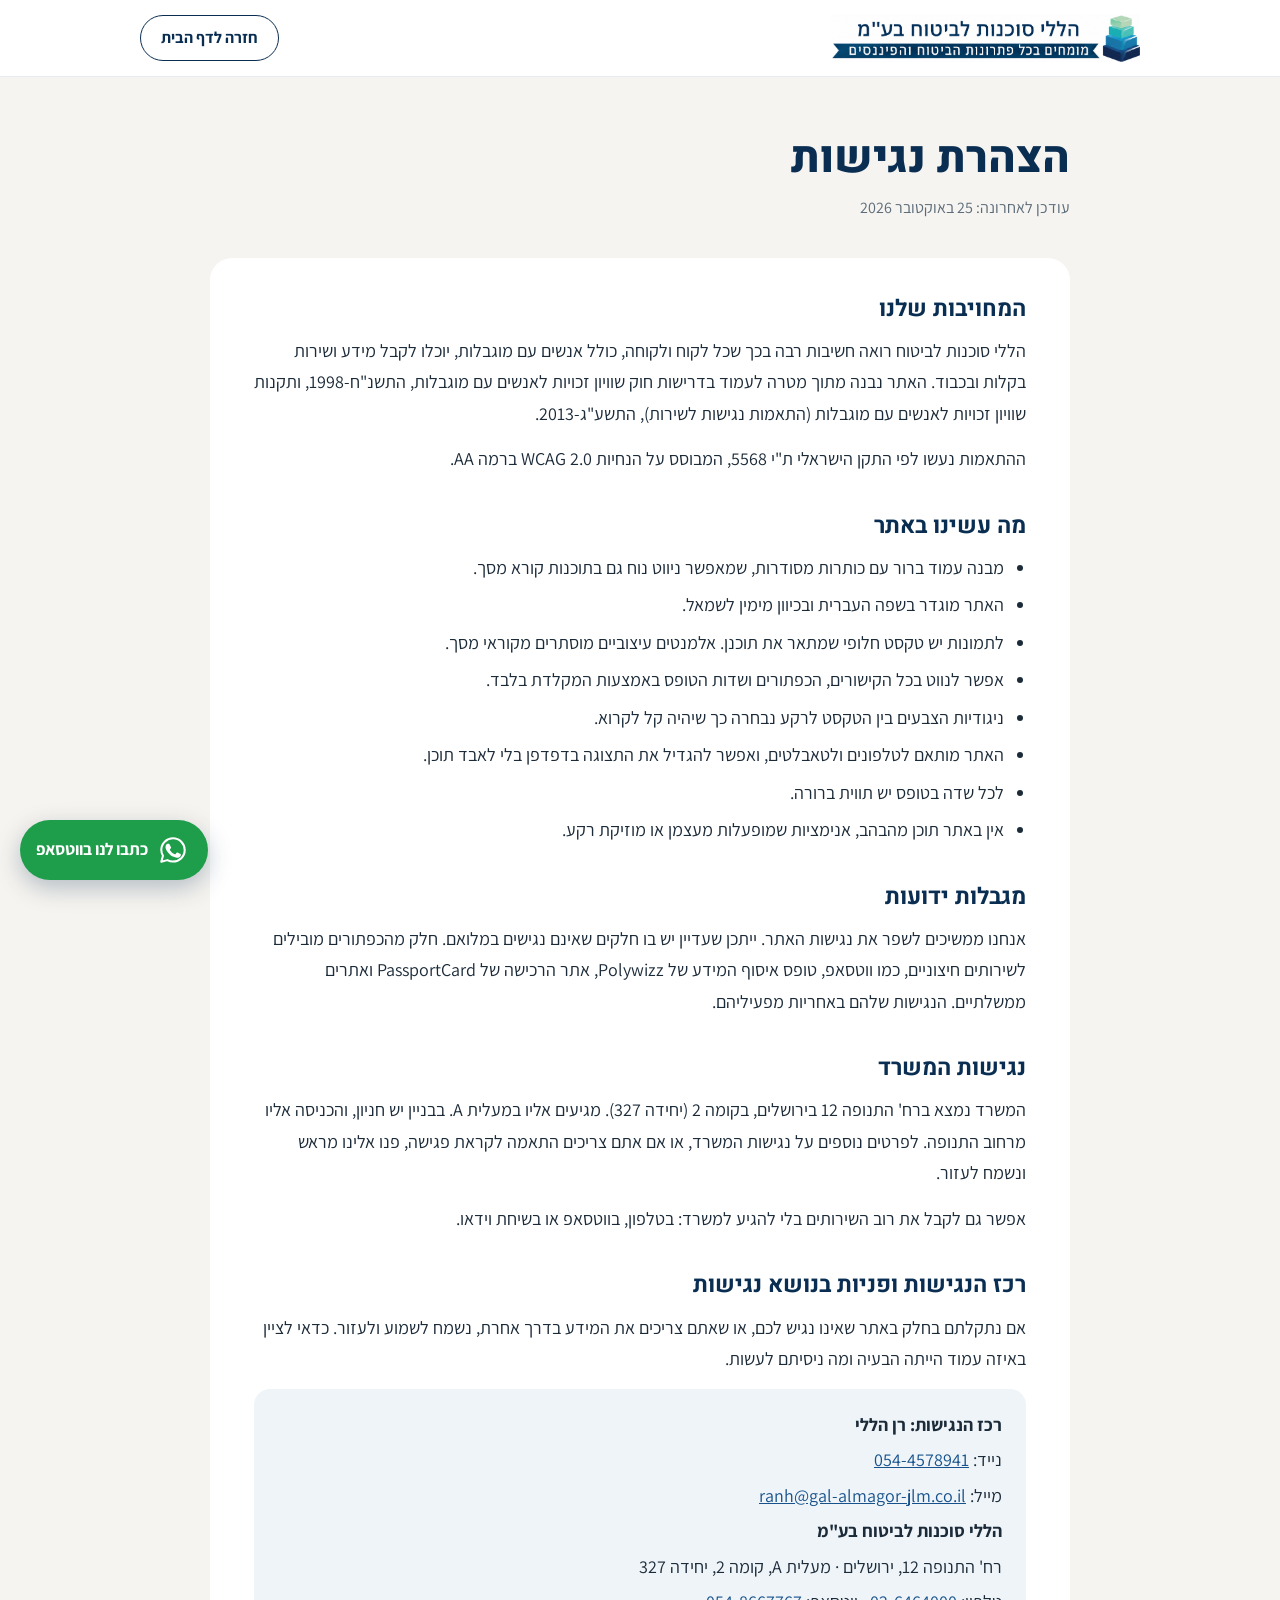
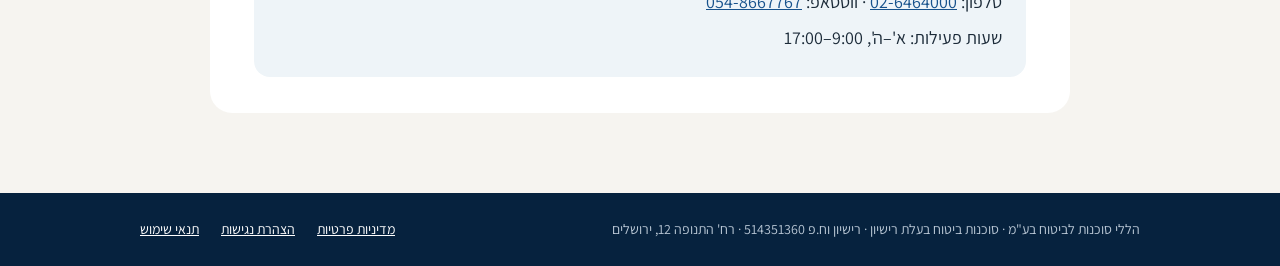
<file: accessibility.html>
<!doctype html>
<html lang="he" dir="rtl">
<head>
<meta charset="utf-8">
<meta name="viewport" content="width=device-width, initial-scale=1">
<title>הצהרת נגישות | הללי סוכנות לביטוח</title>
<meta name="description" content="הצהרת הנגישות של אתר הללי סוכנות לביטוח ושל משרדי הסוכנות בירושלים.">
<link rel="stylesheet" href="fonts.css">
<style>
:root { color-scheme: light; }
html, body { margin: 0; background: #F6F4F0; color: #1C2B39; }
body { font-family: 'Assistant', sans-serif; font-size: 18px; line-height: 1.75; }
a { color: #17528C; }
a:hover { color: #0A2E52; }
a:focus-visible, button:focus-visible { outline: 3px solid #1976A8; outline-offset: 3px; border-radius: 4px; }
.skip { position: absolute; right: -9999px; top: 0; background: #0A2E52; color: #FFF; padding: 10px 16px; z-index: 10; }
.skip:focus { right: 16px; top: 16px; }
header { background: #FFFFFF; border-bottom: 1px solid #E8ECF0; }
.bar { max-width: 1000px; margin: 0 auto; padding: 14px 24px; display: flex; flex-wrap: wrap; align-items: center; justify-content: space-between; gap: 12px 24px; }
.bar img { height: 48px; width: auto; max-width: 100%; display: block; }
.home { display: inline-flex; align-items: center; min-height: 44px; padding: 0 20px; border: 1.5px solid #0A2E52; color: #0A2E52; border-radius: 999px; text-decoration: none; font-weight: 700; font-size: 16px; }
main { max-width: 860px; margin: 0 auto; padding: 56px 24px 80px; }
h1 { margin: 0 0 8px; font-family: 'Heebo', sans-serif; font-weight: 800; font-size: clamp(32px, 4vw, 44px); line-height: 1.2; color: #0A2E52; }
.updated { margin: 0 0 36px; font-size: 16px; color: #5B6B78; }
.card { background: #FFFFFF; border-radius: 22px; padding: 36px clamp(20px, 4vw, 44px); }
h2 { margin: 36px 0 10px; font-family: 'Heebo', sans-serif; font-weight: 700; font-size: 23px; line-height: 1.35; color: #0A2E52; }
h2:first-child { margin-top: 0; }
p { margin: 0 0 14px; }
ul { margin: 0 0 14px; padding-inline-start: 22px; }
li { margin-bottom: 6px; }
.contact { margin-top: 12px; padding: 20px 24px; background: #EEF4F8; border-radius: 16px; }
.contact p { margin: 0 0 4px; }
footer { background: #06223E; color: #B8C6D4; font-size: 14px; }
footer .bar { padding: 24px; }
footer a { color: #FFFFFF; }
footer nav { display: flex; flex-wrap: wrap; gap: 8px 22px; }
</style>
<style>
.wa-float{position:fixed;left:20px;bottom:calc(20px + env(safe-area-inset-bottom,0px));z-index:50;display:inline-flex;align-items:center;gap:10px;min-height:60px;padding:0 20px 0 16px;background:#1E9E4A;color:#FFFFFF;border-radius:999px;text-decoration:none;font-family:'Assistant',sans-serif;font-weight:700;font-size:17px;box-shadow:0 8px 24px rgba(10,46,82,.28);transition:transform .15s ease,box-shadow .15s ease}
.wa-float:hover{transform:translateY(-2px);box-shadow:0 12px 28px rgba(10,46,82,.34);color:#FFFFFF}
.wa-float:focus-visible{outline:3px solid #0A2E52;outline-offset:3px}
.wa-float svg{width:30px;height:30px;flex:none}
@media (max-width:640px){.wa-float{width:60px;height:60px;padding:0;justify-content:center;left:16px;bottom:calc(16px + env(safe-area-inset-bottom,0px))}.wa-float span{position:absolute;width:1px;height:1px;overflow:hidden;clip:rect(0 0 0 0);white-space:nowrap}}
@media print{.wa-float{display:none}}
@media (prefers-reduced-motion:reduce){.wa-float{transition:none}.wa-float:hover{transform:none}}
</style>
</head>
<body>
<a class="wa-float" href="https://wa.me/972548667767?text=%D7%A9%D7%9C%D7%95%D7%9D%2C%20%D7%94%D7%92%D7%A2%D7%AA%D7%99%20%D7%9E%D7%94%D7%90%D7%AA%D7%A8%20%D7%95%D7%90%D7%A9%D7%9E%D7%97%20%D7%9C%D7%A2%D7%96%D7%A8%D7%94." target="_blank" rel="noopener" aria-label="כתבו לנו בווטסאפ">
<svg aria-hidden="true" viewBox="0 0 32 32" fill="none"><path d="M16 3.5C9.1 3.5 3.5 9 3.5 15.8c0 2.3.6 4.5 1.8 6.4L3.5 28.5l6.5-1.7c1.8 1 3.9 1.5 6 1.5 6.9 0 12.5-5.5 12.5-12.3S22.9 3.5 16 3.5z" stroke="currentColor" stroke-width="2.2" stroke-linejoin="round"/><path d="M12.2 9.8c-.3-.6-.6-.6-.9-.6h-.8c-.3 0-.7.1-1.1.5-.4.4-1.4 1.4-1.4 3.4s1.5 3.9 1.7 4.2c.2.3 2.8 4.4 6.9 6 3.4 1.3 4.1 1.1 4.8 1 .7-.1 2.4-1 2.7-1.9.3-.9.3-1.7.2-1.9-.1-.2-.4-.3-.8-.5l-2.7-1.3c-.4-.2-.6-.2-.9.2-.3.4-1 1.3-1.2 1.5-.2.3-.4.3-.8.1-.4-.2-1.6-.6-3.1-1.9-1.1-1-1.9-2.3-2.1-2.7-.2-.4 0-.6.2-.8l.6-.7c.2-.2.3-.4.4-.7.1-.3.1-.5 0-.7l-1.7-3.2z" fill="currentColor"/></svg>
<span>כתבו לנו בווטסאפ</span></a>

<a class="skip" href="#content">דילוג לתוכן</a>
<header>
<div class="bar">
<a href="index.html" aria-label="הללי סוכנות לביטוח — לדף הבית"><img src="logo.png" alt="הללי סוכנות לביטוח בע&quot;מ"></a>
<a class="home" href="index.html">חזרה לדף הבית</a>
</div>
</header>
<main id="content">
<h1>הצהרת נגישות</h1>
<p class="updated">עודכן לאחרונה: 25 באוקטובר 2026</p>
<div class="card">
<h2>המחויבות שלנו</h2>
<p>הללי סוכנות לביטוח רואה חשיבות רבה בכך שכל לקוח ולקוחה, כולל אנשים עם מוגבלות, יוכלו לקבל מידע ושירות בקלות ובכבוד. האתר נבנה מתוך מטרה לעמוד בדרישות חוק שוויון זכויות לאנשים עם מוגבלות, התשנ"ח-1998, ותקנות שוויון זכויות לאנשים עם מוגבלות (התאמות נגישות לשירות), התשע"ג-2013.</p>
<p>ההתאמות נעשו לפי התקן הישראלי ת"י 5568, המבוסס על הנחיות WCAG 2.0 ברמה AA.</p>

<h2>מה עשינו באתר</h2>
<ul>
<li>מבנה עמוד ברור עם כותרות מסודרות, שמאפשר ניווט נוח גם בתוכנות קורא מסך.</li>
<li>האתר מוגדר בשפה העברית ובכיוון מימין לשמאל.</li>
<li>לתמונות יש טקסט חלופי שמתאר את תוכנן. אלמנטים עיצוביים מוסתרים מקוראי מסך.</li>
<li>אפשר לנווט בכל הקישורים, הכפתורים ושדות הטופס באמצעות המקלדת בלבד.</li>
<li>ניגודיות הצבעים בין הטקסט לרקע נבחרה כך שיהיה קל לקרוא.</li>
<li>האתר מותאם לטלפונים ולטאבלטים, ואפשר להגדיל את התצוגה בדפדפן בלי לאבד תוכן.</li>
<li>לכל שדה בטופס יש תווית ברורה.</li>
<li>אין באתר תוכן מהבהב, אנימציות שמופעלות מעצמן או מוזיקת רקע.</li>
</ul>

<h2>מגבלות ידועות</h2>
<p>אנחנו ממשיכים לשפר את נגישות האתר. ייתכן שעדיין יש בו חלקים שאינם נגישים במלואם. חלק מהכפתורים מובילים לשירותים חיצוניים, כמו ווטסאפ, טופס איסוף המידע של Polywizz, אתר הרכישה של PassportCard ואתרים ממשלתיים. הנגישות שלהם באחריות מפעיליהם.</p>

<h2>נגישות המשרד</h2>
<p>המשרד נמצא ברח' התנופה 12 בירושלים, בקומה 2 (יחידה 327). מגיעים אליו במעלית A. בבניין יש חניון, והכניסה אליו מרחוב התנופה. לפרטים נוספים על נגישות המשרד, או אם אתם צריכים התאמה לקראת פגישה, פנו אלינו מראש ונשמח לעזור.</p>
<p>אפשר גם לקבל את רוב השירותים בלי להגיע למשרד: בטלפון, בווטסאפ או בשיחת וידאו.</p>

<h2>רכז הנגישות ופניות בנושא נגישות</h2>
<p>אם נתקלתם בחלק באתר שאינו נגיש לכם, או שאתם צריכים את המידע בדרך אחרת, נשמח לשמוע ולעזור. כדאי לציין באיזה עמוד הייתה הבעיה ומה ניסיתם לעשות.</p>
<div class="contact">
<p><b>רכז הנגישות: רן הללי</b></p>
<p>נייד: <a href="tel:0544578941">054-4578941</a></p>
<p>מייל: <a href="mailto:ranh@gal-almagor-jlm.co.il" dir="ltr">ranh@gal-almagor-jlm.co.il</a></p>
<p><b>הללי סוכנות לביטוח בע"מ</b></p>
<p>רח' התנופה 12, ירושלים · מעלית A, קומה 2, יחידה 327</p>
<p>טלפון: <a href="tel:026464000">02-6464000</a> · ווטסאפ: <a href="https://wa.me/972548667767">054-8667767</a></p>
<p>שעות פעילות: א'–ה', 9:00–17:00</p>
</div>
</div>
</main>
<footer>
<div class="bar">
<p style="margin: 0">הללי סוכנות לביטוח בע"מ · סוכנות ביטוח בעלת רישיון · רישיון וח.פ 514351360 · רח' התנופה 12, ירושלים</p>
<nav aria-label="קישורים משפטיים">
<a href="privacy.html">מדיניות פרטיות</a>
<a href="accessibility.html">הצהרת נגישות</a>
<a href="terms.html">תנאי שימוש</a>
</nav>
</div>
</footer>
</body>
</html>
</file>
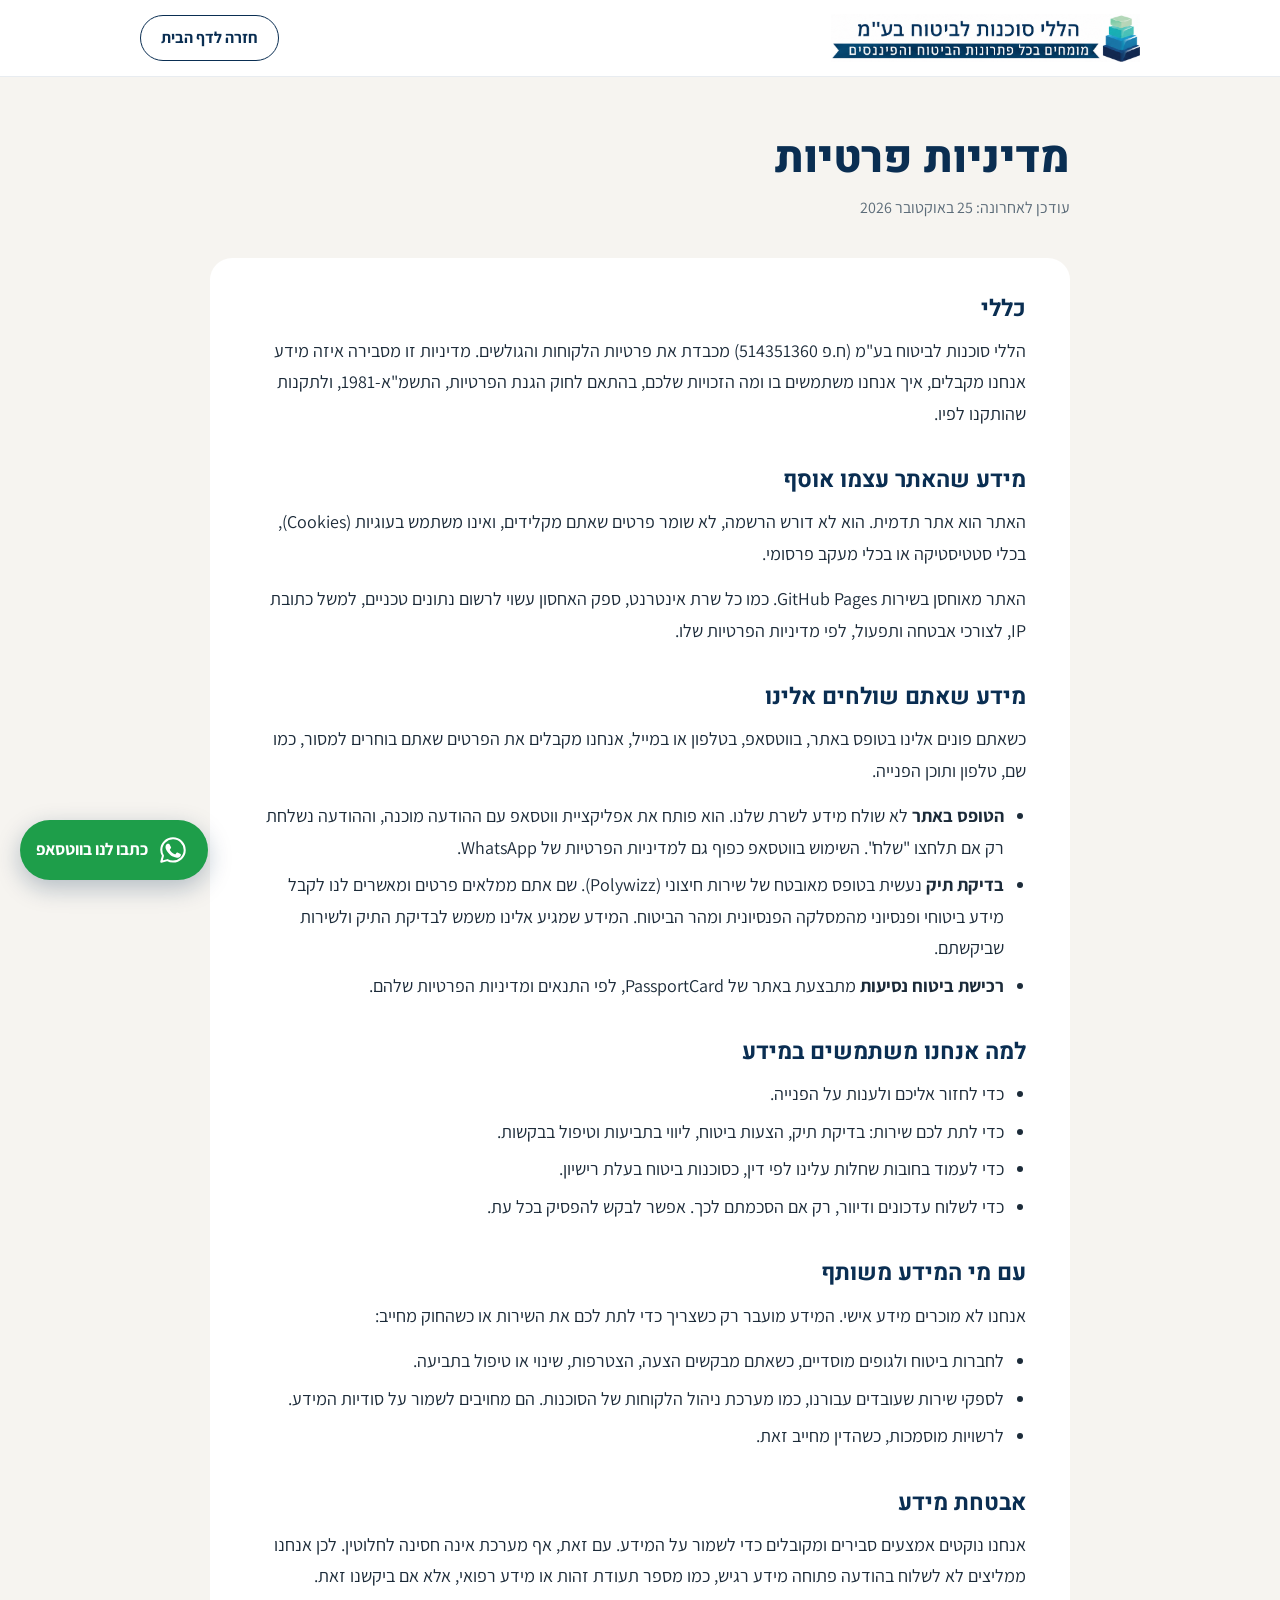
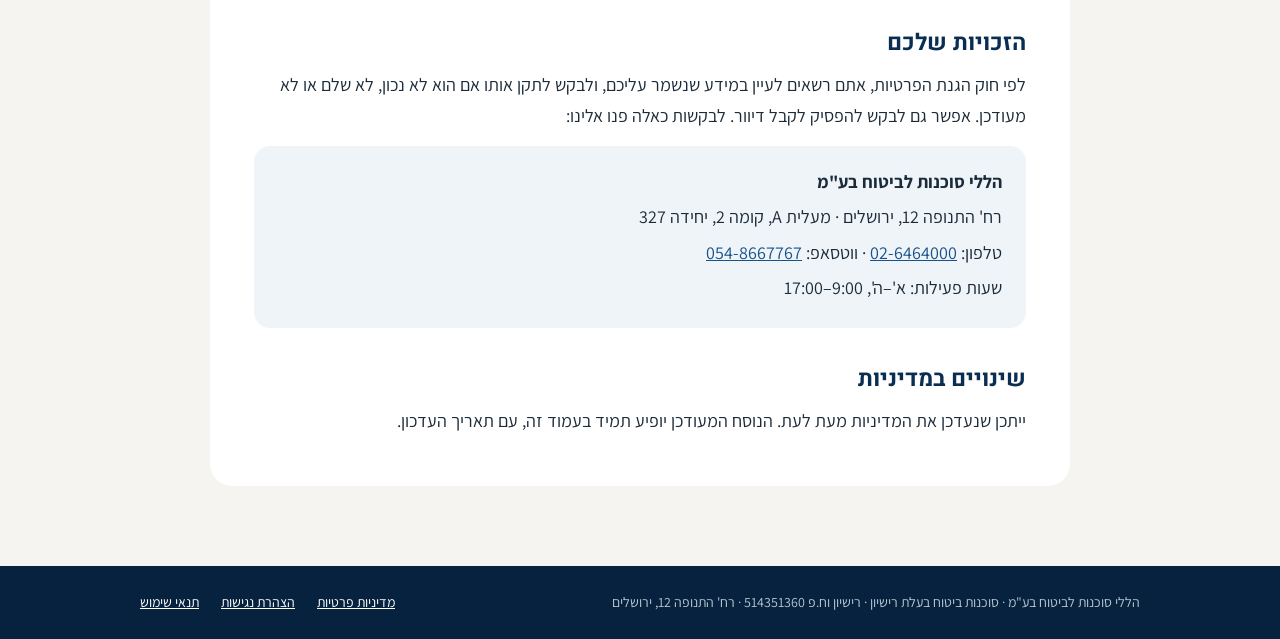
<file: privacy.html>
<!doctype html>
<html lang="he" dir="rtl">
<head>
<meta charset="utf-8">
<meta name="viewport" content="width=device-width, initial-scale=1">
<title>מדיניות פרטיות | הללי סוכנות לביטוח</title>
<meta name="description" content="מדיניות הפרטיות של הללי סוכנות לביטוח: איזה מידע אנחנו מקבלים, איך משתמשים בו ומה הזכויות שלכם.">
<link rel="stylesheet" href="fonts.css">
<style>
:root { color-scheme: light; }
html, body { margin: 0; background: #F6F4F0; color: #1C2B39; }
body { font-family: 'Assistant', sans-serif; font-size: 18px; line-height: 1.75; }
a { color: #17528C; }
a:hover { color: #0A2E52; }
a:focus-visible, button:focus-visible { outline: 3px solid #1976A8; outline-offset: 3px; border-radius: 4px; }
.skip { position: absolute; right: -9999px; top: 0; background: #0A2E52; color: #FFF; padding: 10px 16px; z-index: 10; }
.skip:focus { right: 16px; top: 16px; }
header { background: #FFFFFF; border-bottom: 1px solid #E8ECF0; }
.bar { max-width: 1000px; margin: 0 auto; padding: 14px 24px; display: flex; flex-wrap: wrap; align-items: center; justify-content: space-between; gap: 12px 24px; }
.bar img { height: 48px; width: auto; max-width: 100%; display: block; }
.home { display: inline-flex; align-items: center; min-height: 44px; padding: 0 20px; border: 1.5px solid #0A2E52; color: #0A2E52; border-radius: 999px; text-decoration: none; font-weight: 700; font-size: 16px; }
main { max-width: 860px; margin: 0 auto; padding: 56px 24px 80px; }
h1 { margin: 0 0 8px; font-family: 'Heebo', sans-serif; font-weight: 800; font-size: clamp(32px, 4vw, 44px); line-height: 1.2; color: #0A2E52; }
.updated { margin: 0 0 36px; font-size: 16px; color: #5B6B78; }
.card { background: #FFFFFF; border-radius: 22px; padding: 36px clamp(20px, 4vw, 44px); }
h2 { margin: 36px 0 10px; font-family: 'Heebo', sans-serif; font-weight: 700; font-size: 23px; line-height: 1.35; color: #0A2E52; }
h2:first-child { margin-top: 0; }
p { margin: 0 0 14px; }
ul { margin: 0 0 14px; padding-inline-start: 22px; }
li { margin-bottom: 6px; }
.contact { margin-top: 12px; padding: 20px 24px; background: #EEF4F8; border-radius: 16px; }
.contact p { margin: 0 0 4px; }
footer { background: #06223E; color: #B8C6D4; font-size: 14px; }
footer .bar { padding: 24px; }
footer a { color: #FFFFFF; }
footer nav { display: flex; flex-wrap: wrap; gap: 8px 22px; }
</style>
<style>
.wa-float{position:fixed;left:20px;bottom:calc(20px + env(safe-area-inset-bottom,0px));z-index:50;display:inline-flex;align-items:center;gap:10px;min-height:60px;padding:0 20px 0 16px;background:#1E9E4A;color:#FFFFFF;border-radius:999px;text-decoration:none;font-family:'Assistant',sans-serif;font-weight:700;font-size:17px;box-shadow:0 8px 24px rgba(10,46,82,.28);transition:transform .15s ease,box-shadow .15s ease}
.wa-float:hover{transform:translateY(-2px);box-shadow:0 12px 28px rgba(10,46,82,.34);color:#FFFFFF}
.wa-float:focus-visible{outline:3px solid #0A2E52;outline-offset:3px}
.wa-float svg{width:30px;height:30px;flex:none}
@media (max-width:640px){.wa-float{width:60px;height:60px;padding:0;justify-content:center;left:16px;bottom:calc(16px + env(safe-area-inset-bottom,0px))}.wa-float span{position:absolute;width:1px;height:1px;overflow:hidden;clip:rect(0 0 0 0);white-space:nowrap}}
@media print{.wa-float{display:none}}
@media (prefers-reduced-motion:reduce){.wa-float{transition:none}.wa-float:hover{transform:none}}
</style>
</head>
<body>
<a class="wa-float" href="https://wa.me/972548667767?text=%D7%A9%D7%9C%D7%95%D7%9D%2C%20%D7%94%D7%92%D7%A2%D7%AA%D7%99%20%D7%9E%D7%94%D7%90%D7%AA%D7%A8%20%D7%95%D7%90%D7%A9%D7%9E%D7%97%20%D7%9C%D7%A2%D7%96%D7%A8%D7%94." target="_blank" rel="noopener" aria-label="כתבו לנו בווטסאפ">
<svg aria-hidden="true" viewBox="0 0 32 32" fill="none"><path d="M16 3.5C9.1 3.5 3.5 9 3.5 15.8c0 2.3.6 4.5 1.8 6.4L3.5 28.5l6.5-1.7c1.8 1 3.9 1.5 6 1.5 6.9 0 12.5-5.5 12.5-12.3S22.9 3.5 16 3.5z" stroke="currentColor" stroke-width="2.2" stroke-linejoin="round"/><path d="M12.2 9.8c-.3-.6-.6-.6-.9-.6h-.8c-.3 0-.7.1-1.1.5-.4.4-1.4 1.4-1.4 3.4s1.5 3.9 1.7 4.2c.2.3 2.8 4.4 6.9 6 3.4 1.3 4.1 1.1 4.8 1 .7-.1 2.4-1 2.7-1.9.3-.9.3-1.7.2-1.9-.1-.2-.4-.3-.8-.5l-2.7-1.3c-.4-.2-.6-.2-.9.2-.3.4-1 1.3-1.2 1.5-.2.3-.4.3-.8.1-.4-.2-1.6-.6-3.1-1.9-1.1-1-1.9-2.3-2.1-2.7-.2-.4 0-.6.2-.8l.6-.7c.2-.2.3-.4.4-.7.1-.3.1-.5 0-.7l-1.7-3.2z" fill="currentColor"/></svg>
<span>כתבו לנו בווטסאפ</span></a>

<a class="skip" href="#content">דילוג לתוכן</a>
<header>
<div class="bar">
<a href="index.html" aria-label="הללי סוכנות לביטוח — לדף הבית"><img src="logo.png" alt="הללי סוכנות לביטוח בע&quot;מ"></a>
<a class="home" href="index.html">חזרה לדף הבית</a>
</div>
</header>
<main id="content">
<h1>מדיניות פרטיות</h1>
<p class="updated">עודכן לאחרונה: 25 באוקטובר 2026</p>
<div class="card">
<h2>כללי</h2>
<p>הללי סוכנות לביטוח בע"מ (ח.פ 514351360) מכבדת את פרטיות הלקוחות והגולשים. מדיניות זו מסבירה איזה מידע אנחנו מקבלים, איך אנחנו משתמשים בו ומה הזכויות שלכם, בהתאם לחוק הגנת הפרטיות, התשמ"א-1981, ולתקנות שהותקנו לפיו.</p>

<h2>מידע שהאתר עצמו אוסף</h2>
<p>האתר הוא אתר תדמית. הוא לא דורש הרשמה, לא שומר פרטים שאתם מקלידים, ואינו משתמש בעוגיות (Cookies), בכלי סטטיסטיקה או בכלי מעקב פרסומי.</p>
<p>האתר מאוחסן בשירות GitHub Pages. כמו כל שרת אינטרנט, ספק האחסון עשוי לרשום נתונים טכניים, למשל כתובת IP, לצורכי אבטחה ותפעול, לפי מדיניות הפרטיות שלו.</p>

<h2>מידע שאתם שולחים אלינו</h2>
<p>כשאתם פונים אלינו בטופס באתר, בווטסאפ, בטלפון או במייל, אנחנו מקבלים את הפרטים שאתם בוחרים למסור, כמו שם, טלפון ותוכן הפנייה.</p>
<ul>
<li><b>הטופס באתר</b> לא שולח מידע לשרת שלנו. הוא פותח את אפליקציית ווטסאפ עם ההודעה מוכנה, וההודעה נשלחת רק אם תלחצו "שלח". השימוש בווטסאפ כפוף גם למדיניות הפרטיות של WhatsApp.</li>
<li><b>בדיקת תיק</b> נעשית בטופס מאובטח של שירות חיצוני (Polywizz). שם אתם ממלאים פרטים ומאשרים לנו לקבל מידע ביטוחי ופנסיוני מהמסלקה הפנסיונית ומהר הביטוח. המידע שמגיע אלינו משמש לבדיקת התיק ולשירות שביקשתם.</li>
<li><b>רכישת ביטוח נסיעות</b> מתבצעת באתר של PassportCard, לפי התנאים ומדיניות הפרטיות שלהם.</li>
</ul>

<h2>למה אנחנו משתמשים במידע</h2>
<ul>
<li>כדי לחזור אליכם ולענות על הפנייה.</li>
<li>כדי לתת לכם שירות: בדיקת תיק, הצעות ביטוח, ליווי בתביעות וטיפול בבקשות.</li>
<li>כדי לעמוד בחובות שחלות עלינו לפי דין, כסוכנות ביטוח בעלת רישיון.</li>
<li>כדי לשלוח עדכונים ודיוור, רק אם הסכמתם לכך. אפשר לבקש להפסיק בכל עת.</li>
</ul>

<h2>עם מי המידע משותף</h2>
<p>אנחנו לא מוכרים מידע אישי. המידע מועבר רק כשצריך כדי לתת לכם את השירות או כשהחוק מחייב:</p>
<ul>
<li>לחברות ביטוח ולגופים מוסדיים, כשאתם מבקשים הצעה, הצטרפות, שינוי או טיפול בתביעה.</li>
<li>לספקי שירות שעובדים עבורנו, כמו מערכת ניהול הלקוחות של הסוכנות. הם מחויבים לשמור על סודיות המידע.</li>
<li>לרשויות מוסמכות, כשהדין מחייב זאת.</li>
</ul>

<h2>אבטחת מידע</h2>
<p>אנחנו נוקטים אמצעים סבירים ומקובלים כדי לשמור על המידע. עם זאת, אף מערכת אינה חסינה לחלוטין. לכן אנחנו ממליצים לא לשלוח בהודעה פתוחה מידע רגיש, כמו מספר תעודת זהות או מידע רפואי, אלא אם ביקשנו זאת.</p>

<h2>הזכויות שלכם</h2>
<p>לפי חוק הגנת הפרטיות, אתם רשאים לעיין במידע שנשמר עליכם, ולבקש לתקן אותו אם הוא לא נכון, לא שלם או לא מעודכן. אפשר גם לבקש להפסיק לקבל דיוור. לבקשות כאלה פנו אלינו:</p>
<div class="contact">
<p><b>הללי סוכנות לביטוח בע"מ</b></p>
<p>רח' התנופה 12, ירושלים · מעלית A, קומה 2, יחידה 327</p>
<p>טלפון: <a href="tel:026464000">02-6464000</a> · ווטסאפ: <a href="https://wa.me/972548667767">054-8667767</a></p>
<p>שעות פעילות: א'–ה', 9:00–17:00</p>
</div>

<h2>שינויים במדיניות</h2>
<p>ייתכן שנעדכן את המדיניות מעת לעת. הנוסח המעודכן יופיע תמיד בעמוד זה, עם תאריך העדכון.</p>
</div>
</main>
<footer>
<div class="bar">
<p style="margin: 0">הללי סוכנות לביטוח בע"מ · סוכנות ביטוח בעלת רישיון · רישיון וח.פ 514351360 · רח' התנופה 12, ירושלים</p>
<nav aria-label="קישורים משפטיים">
<a href="privacy.html">מדיניות פרטיות</a>
<a href="accessibility.html">הצהרת נגישות</a>
<a href="terms.html">תנאי שימוש</a>
</nav>
</div>
</footer>
</body>
</html>
</file>
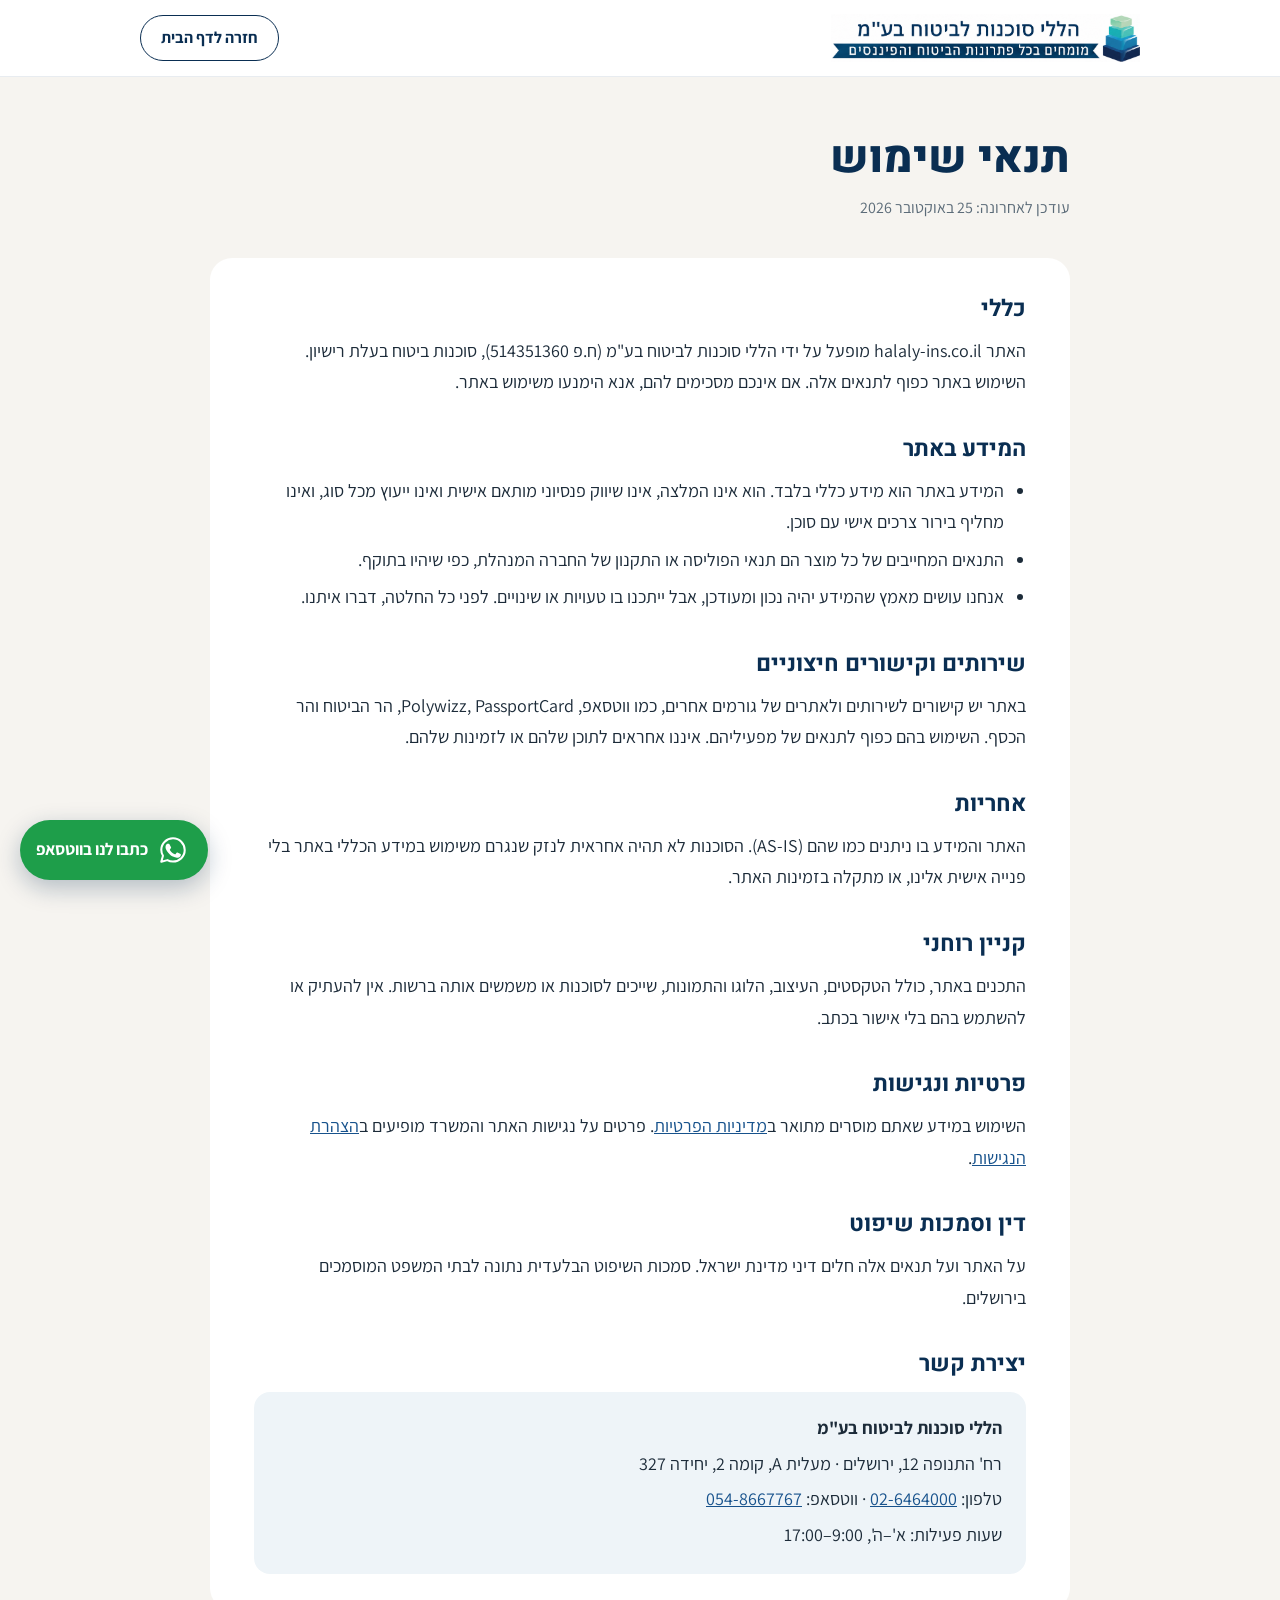
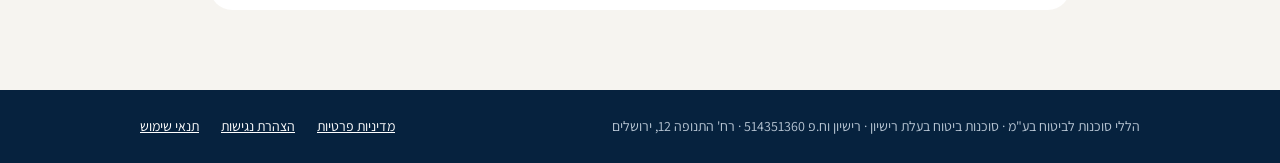
<file: terms.html>
<!doctype html>
<html lang="he" dir="rtl">
<head>
<meta charset="utf-8">
<meta name="viewport" content="width=device-width, initial-scale=1">
<title>תנאי שימוש | הללי סוכנות לביטוח</title>
<meta name="description" content="תנאי השימוש באתר הללי סוכנות לביטוח.">
<link rel="stylesheet" href="fonts.css">
<style>
:root { color-scheme: light; }
html, body { margin: 0; background: #F6F4F0; color: #1C2B39; }
body { font-family: 'Assistant', sans-serif; font-size: 18px; line-height: 1.75; }
a { color: #17528C; }
a:hover { color: #0A2E52; }
a:focus-visible, button:focus-visible { outline: 3px solid #1976A8; outline-offset: 3px; border-radius: 4px; }
.skip { position: absolute; right: -9999px; top: 0; background: #0A2E52; color: #FFF; padding: 10px 16px; z-index: 10; }
.skip:focus { right: 16px; top: 16px; }
header { background: #FFFFFF; border-bottom: 1px solid #E8ECF0; }
.bar { max-width: 1000px; margin: 0 auto; padding: 14px 24px; display: flex; flex-wrap: wrap; align-items: center; justify-content: space-between; gap: 12px 24px; }
.bar img { height: 48px; width: auto; max-width: 100%; display: block; }
.home { display: inline-flex; align-items: center; min-height: 44px; padding: 0 20px; border: 1.5px solid #0A2E52; color: #0A2E52; border-radius: 999px; text-decoration: none; font-weight: 700; font-size: 16px; }
main { max-width: 860px; margin: 0 auto; padding: 56px 24px 80px; }
h1 { margin: 0 0 8px; font-family: 'Heebo', sans-serif; font-weight: 800; font-size: clamp(32px, 4vw, 44px); line-height: 1.2; color: #0A2E52; }
.updated { margin: 0 0 36px; font-size: 16px; color: #5B6B78; }
.card { background: #FFFFFF; border-radius: 22px; padding: 36px clamp(20px, 4vw, 44px); }
h2 { margin: 36px 0 10px; font-family: 'Heebo', sans-serif; font-weight: 700; font-size: 23px; line-height: 1.35; color: #0A2E52; }
h2:first-child { margin-top: 0; }
p { margin: 0 0 14px; }
ul { margin: 0 0 14px; padding-inline-start: 22px; }
li { margin-bottom: 6px; }
.contact { margin-top: 12px; padding: 20px 24px; background: #EEF4F8; border-radius: 16px; }
.contact p { margin: 0 0 4px; }
footer { background: #06223E; color: #B8C6D4; font-size: 14px; }
footer .bar { padding: 24px; }
footer a { color: #FFFFFF; }
footer nav { display: flex; flex-wrap: wrap; gap: 8px 22px; }
</style>
<style>
.wa-float{position:fixed;left:20px;bottom:calc(20px + env(safe-area-inset-bottom,0px));z-index:50;display:inline-flex;align-items:center;gap:10px;min-height:60px;padding:0 20px 0 16px;background:#1E9E4A;color:#FFFFFF;border-radius:999px;text-decoration:none;font-family:'Assistant',sans-serif;font-weight:700;font-size:17px;box-shadow:0 8px 24px rgba(10,46,82,.28);transition:transform .15s ease,box-shadow .15s ease}
.wa-float:hover{transform:translateY(-2px);box-shadow:0 12px 28px rgba(10,46,82,.34);color:#FFFFFF}
.wa-float:focus-visible{outline:3px solid #0A2E52;outline-offset:3px}
.wa-float svg{width:30px;height:30px;flex:none}
@media (max-width:640px){.wa-float{width:60px;height:60px;padding:0;justify-content:center;left:16px;bottom:calc(16px + env(safe-area-inset-bottom,0px))}.wa-float span{position:absolute;width:1px;height:1px;overflow:hidden;clip:rect(0 0 0 0);white-space:nowrap}}
@media print{.wa-float{display:none}}
@media (prefers-reduced-motion:reduce){.wa-float{transition:none}.wa-float:hover{transform:none}}
</style>
</head>
<body>
<a class="wa-float" href="https://wa.me/972548667767?text=%D7%A9%D7%9C%D7%95%D7%9D%2C%20%D7%94%D7%92%D7%A2%D7%AA%D7%99%20%D7%9E%D7%94%D7%90%D7%AA%D7%A8%20%D7%95%D7%90%D7%A9%D7%9E%D7%97%20%D7%9C%D7%A2%D7%96%D7%A8%D7%94." target="_blank" rel="noopener" aria-label="כתבו לנו בווטסאפ">
<svg aria-hidden="true" viewBox="0 0 32 32" fill="none"><path d="M16 3.5C9.1 3.5 3.5 9 3.5 15.8c0 2.3.6 4.5 1.8 6.4L3.5 28.5l6.5-1.7c1.8 1 3.9 1.5 6 1.5 6.9 0 12.5-5.5 12.5-12.3S22.9 3.5 16 3.5z" stroke="currentColor" stroke-width="2.2" stroke-linejoin="round"/><path d="M12.2 9.8c-.3-.6-.6-.6-.9-.6h-.8c-.3 0-.7.1-1.1.5-.4.4-1.4 1.4-1.4 3.4s1.5 3.9 1.7 4.2c.2.3 2.8 4.4 6.9 6 3.4 1.3 4.1 1.1 4.8 1 .7-.1 2.4-1 2.7-1.9.3-.9.3-1.7.2-1.9-.1-.2-.4-.3-.8-.5l-2.7-1.3c-.4-.2-.6-.2-.9.2-.3.4-1 1.3-1.2 1.5-.2.3-.4.3-.8.1-.4-.2-1.6-.6-3.1-1.9-1.1-1-1.9-2.3-2.1-2.7-.2-.4 0-.6.2-.8l.6-.7c.2-.2.3-.4.4-.7.1-.3.1-.5 0-.7l-1.7-3.2z" fill="currentColor"/></svg>
<span>כתבו לנו בווטסאפ</span></a>

<a class="skip" href="#content">דילוג לתוכן</a>
<header>
<div class="bar">
<a href="index.html" aria-label="הללי סוכנות לביטוח — לדף הבית"><img src="logo.png" alt="הללי סוכנות לביטוח בע&quot;מ"></a>
<a class="home" href="index.html">חזרה לדף הבית</a>
</div>
</header>
<main id="content">
<h1>תנאי שימוש</h1>
<p class="updated">עודכן לאחרונה: 25 באוקטובר 2026</p>
<div class="card">
<h2>כללי</h2>
<p>האתר halaly-ins.co.il מופעל על ידי הללי סוכנות לביטוח בע"מ (ח.פ 514351360), סוכנות ביטוח בעלת רישיון. השימוש באתר כפוף לתנאים אלה. אם אינכם מסכימים להם, אנא הימנעו משימוש באתר.</p>

<h2>המידע באתר</h2>
<ul>
<li>המידע באתר הוא מידע כללי בלבד. הוא אינו המלצה, אינו שיווק פנסיוני מותאם אישית ואינו ייעוץ מכל סוג, ואינו מחליף בירור צרכים אישי עם סוכן.</li>
<li>התנאים המחייבים של כל מוצר הם תנאי הפוליסה או התקנון של החברה המנהלת, כפי שיהיו בתוקף.</li>
<li>אנחנו עושים מאמץ שהמידע יהיה נכון ומעודכן, אבל ייתכנו בו טעויות או שינויים. לפני כל החלטה, דברו איתנו.</li>
</ul>

<h2>שירותים וקישורים חיצוניים</h2>
<p>באתר יש קישורים לשירותים ולאתרים של גורמים אחרים, כמו ווטסאפ, Polywizz, PassportCard, הר הביטוח והר הכסף. השימוש בהם כפוף לתנאים של מפעיליהם. איננו אחראים לתוכן שלהם או לזמינות שלהם.</p>

<h2>אחריות</h2>
<p>האתר והמידע בו ניתנים כמו שהם (AS-IS). הסוכנות לא תהיה אחראית לנזק שנגרם משימוש במידע הכללי באתר בלי פנייה אישית אלינו, או מתקלה בזמינות האתר.</p>

<h2>קניין רוחני</h2>
<p>התכנים באתר, כולל הטקסטים, העיצוב, הלוגו והתמונות, שייכים לסוכנות או משמשים אותה ברשות. אין להעתיק או להשתמש בהם בלי אישור בכתב.</p>

<h2>פרטיות ונגישות</h2>
<p>השימוש במידע שאתם מוסרים מתואר ב<a href="privacy.html">מדיניות הפרטיות</a>. פרטים על נגישות האתר והמשרד מופיעים ב<a href="accessibility.html">הצהרת הנגישות</a>.</p>

<h2>דין וסמכות שיפוט</h2>
<p>על האתר ועל תנאים אלה חלים דיני מדינת ישראל. סמכות השיפוט הבלעדית נתונה לבתי המשפט המוסמכים בירושלים.</p>

<h2>יצירת קשר</h2>
<div class="contact">
<p><b>הללי סוכנות לביטוח בע"מ</b></p>
<p>רח' התנופה 12, ירושלים · מעלית A, קומה 2, יחידה 327</p>
<p>טלפון: <a href="tel:026464000">02-6464000</a> · ווטסאפ: <a href="https://wa.me/972548667767">054-8667767</a></p>
<p>שעות פעילות: א'–ה', 9:00–17:00</p>
</div>
</div>
</main>
<footer>
<div class="bar">
<p style="margin: 0">הללי סוכנות לביטוח בע"מ · סוכנות ביטוח בעלת רישיון · רישיון וח.פ 514351360 · רח' התנופה 12, ירושלים</p>
<nav aria-label="קישורים משפטיים">
<a href="privacy.html">מדיניות פרטיות</a>
<a href="accessibility.html">הצהרת נגישות</a>
<a href="terms.html">תנאי שימוש</a>
</nav>
</div>
</footer>
</body>
</html>
</file>
<file: fonts.css>
@font-face{font-family:'Heebo';src:url(Heebo.ttf) format('truetype');font-weight:100 900;font-display:swap}
@font-face{font-family:'Assistant';src:url(Assistant.ttf) format('truetype');font-weight:200 800;font-display:swap}
</file>
